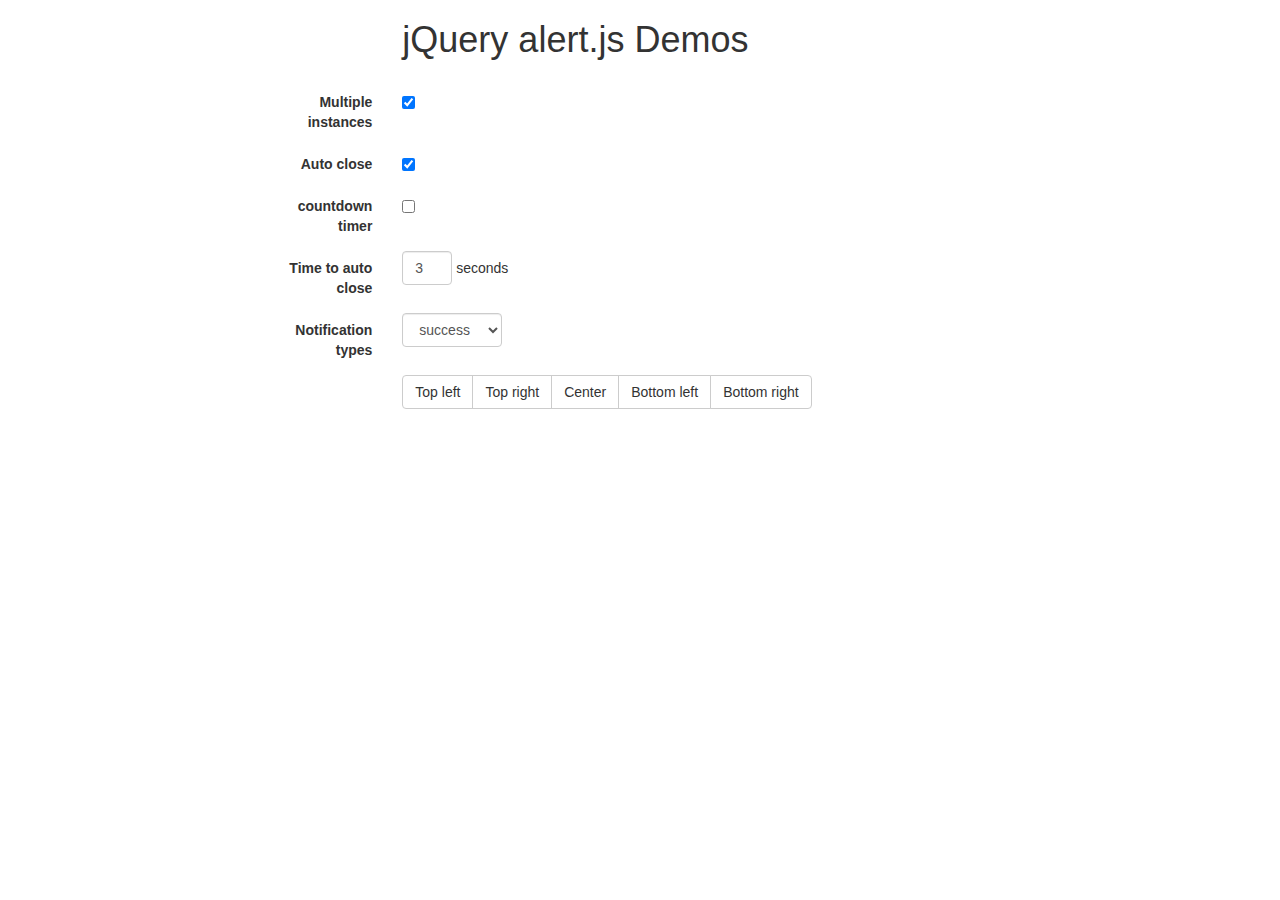
<file: Create-Simple-Alert-Messages-with-jQuery-Bootstrap-alert-js/index.html>
<!DOCTYPE html>
<html>
<head lang="en">
    <meta charset="UTF-8">
    <title>jQuery alert.js Demos</title>

<link rel="stylesheet" href="http://netdna.bootstrapcdn.com/bootstrap/3.2.0/css/bootstrap.min.css">
</head>
<body>
<form class="form-horizontal" role="form" style="width: 728px;margin: auto;">
    <div class="form-group">
        <div class="col-sm-offset-2 col-sm-10">
            <h1>jQuery alert.js Demos</h1>
        </div>
    </div>
    <div class="jquery-script-ads"><script type="text/javascript"><!--
google_ad_client = "ca-pub-2783044520727903";
/* jQuery_demo */
google_ad_slot = "2780937993";
google_ad_width = 728;
google_ad_height = 90;
//-->
</script>
<script type="text/javascript"
src="http://pagead2.googlesyndication.com/pagead/show_ads.js">
</script></div>
    <div class="form-group">
        <label for="isOnly" class="col-sm-2 control-label">Multiple instances</label>

        <div class="col-sm-10">
            <div class="checkbox">
                <input id="isOnly" type="checkbox" checked="checked" style="margin-left: 0"/>
            </div>
        </div>
    </div>
    <div class="form-group">
        <label for="autoClose" class="col-sm-2 control-label">Auto close</label>

        <div class="col-sm-10">
            <div class="checkbox">
                <input id="autoClose" type="checkbox" checked="checked" style="margin-left: 0"/>
            </div>
        </div>
    </div>
    <div class="form-group">
        <label for="withTime" class="col-sm-2 control-label">countdown timer</label>

        <div class="col-sm-10">
            <div class="checkbox">
                <input id="withTime" type="checkbox" style="margin-left: 0"/>
            </div>
        </div>
    </div>
    <div class="form-group">
        <label for="withTime" class="col-sm-2 control-label">Time to auto close</label>

        <div class="col-sm-10">
            <input id="time" class="form-control" value="3" style="width: 50px;display: inline-block;"> seconds
      </div>
    </div>
    <div class="form-group">
        <label for="withTime" class="col-sm-2 control-label">Notification types</label>

        <div class="col-sm-10">
            <select id="type" class="form-control" style="width: 100px">
                <option value="success">success</option>
                <option value="info">info</option>
                <option value="warning">warning</option>
                <option value="danger">danger</option>
            </select>
        </div>
    </div>
    <div class="form-group">
        <div class="col-sm-offset-2 col-sm-10">
            <div class="btn-group">
                <button type="button" class="btn btn-default" data-position="top-left">Top left</button>
                <button type="button" class="btn btn-default" data-position="top-right">Top right</button>
                <button type="button" class="btn btn-default" data-position="top-left">Center</button>
                <button type="button" class="btn btn-default" data-position="bottom-left">Bottom left</button>
                <button type="button" class="btn btn-default" data-position="bottom-right">Bottom right</button>
            </div>
        </div>
    </div>
</form>
<script src="http://code.jquery.com/jquery-1.11.1.min.js"></script>
<script src="alert.js" type="text/javascript"></script>
<script type="text/javascript">
    $(function () {
        $('button').on('click', function () {
            $.alert('jQuery alert.js Plugin!', {
                title: 'jQuery Script',
                closeTime: $('#time').val() * 1000,
                autoClose: $('#autoClose').is(':checked'),
                position: [$(this).data('position')],
                withTime: $('#withTime').is(':checked'),
                type: $('#type').val(),
                isOnly: !$('#isOnly').is(':checked')
            });
        });
    })
</script><script type="text/javascript">

  var _gaq = _gaq || [];
  _gaq.push(['_setAccount', 'UA-36251023-1']);
  _gaq.push(['_setDomainName', 'jqueryscript.net']);
  _gaq.push(['_trackPageview']);

  (function() {
    var ga = document.createElement('script'); ga.type = 'text/javascript'; ga.async = true;
    ga.src = ('https:' == document.location.protocol ? 'https://ssl' : 'http://www') + '.google-analytics.com/ga.js';
    var s = document.getElementsByTagName('script')[0]; s.parentNode.insertBefore(ga, s);
  })();

</script>

</body>
</html>
</file>
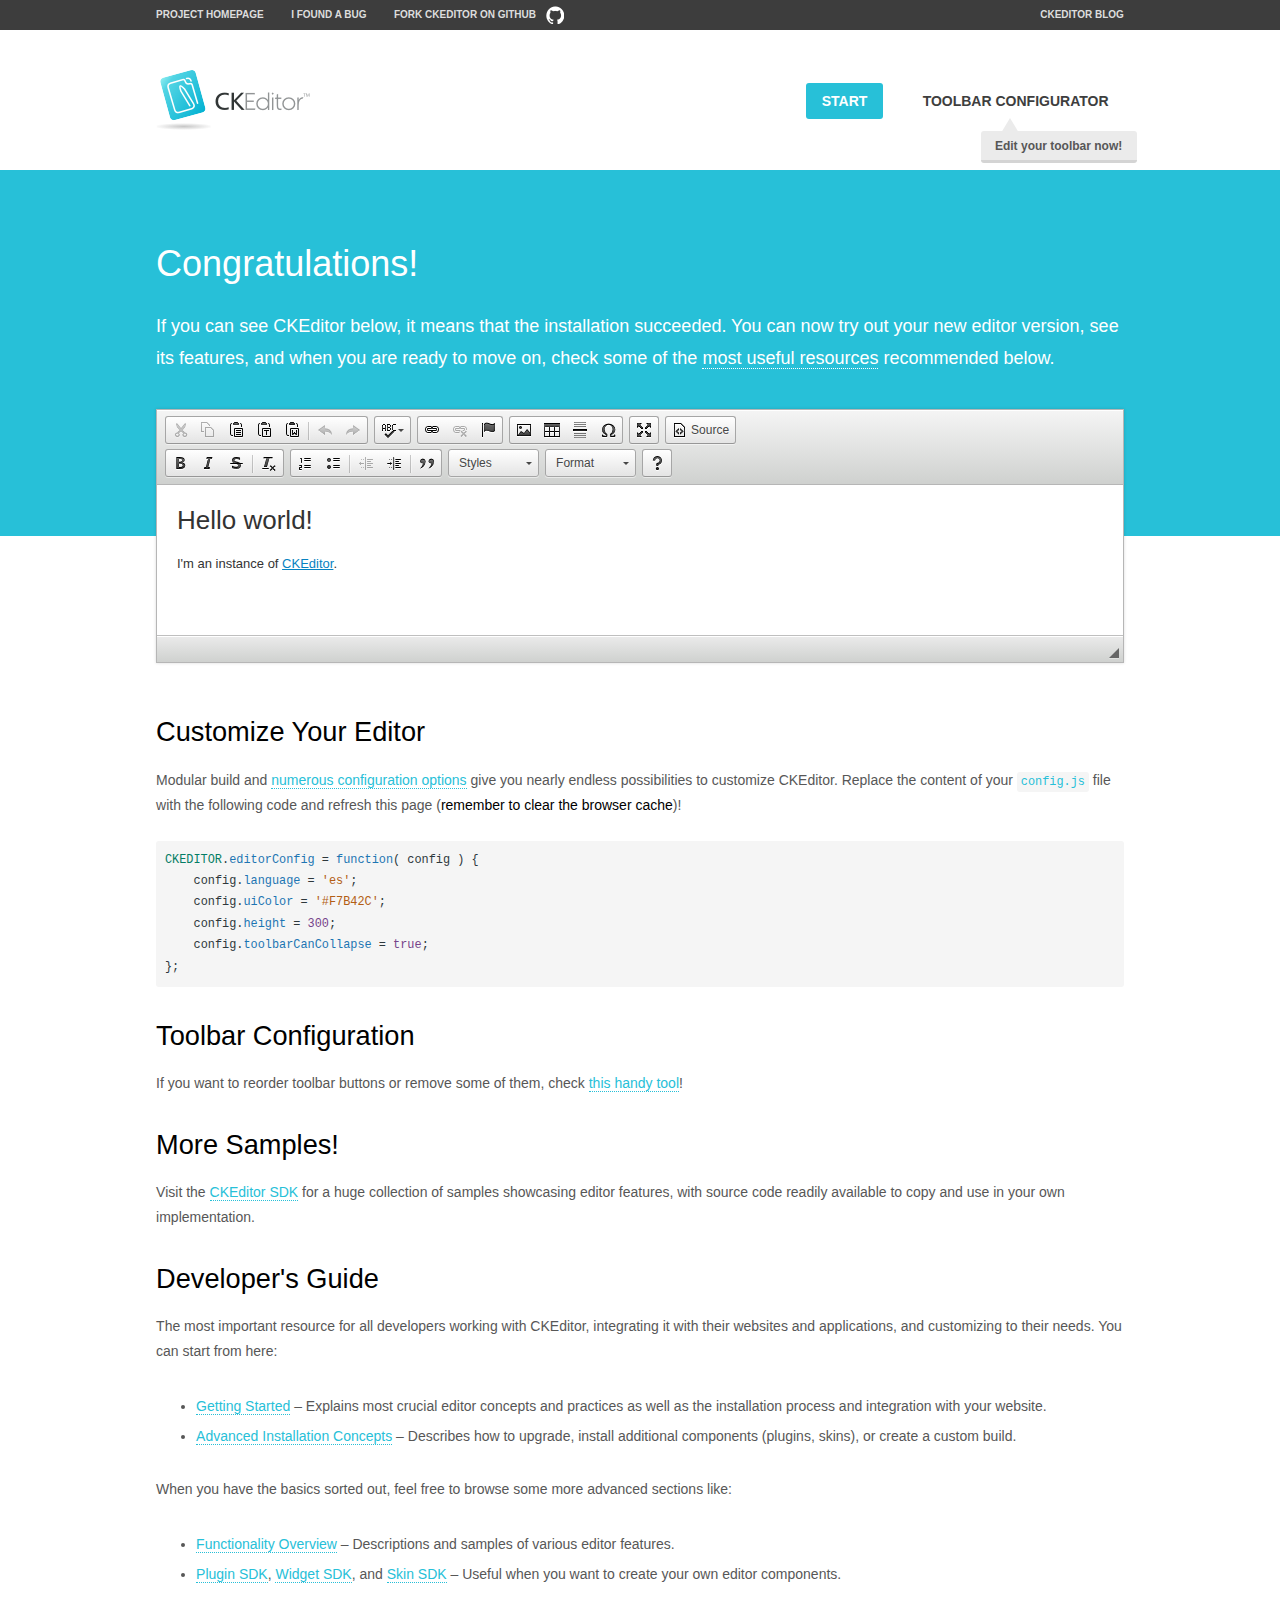
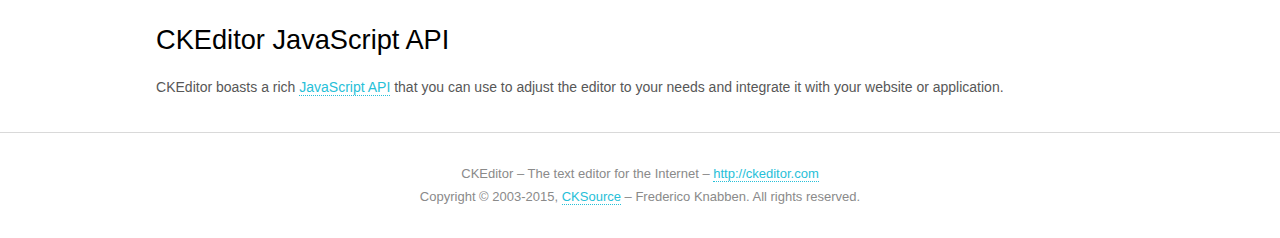
<file: ckeditor/samples/index.html>
<!DOCTYPE html>
<!--
Copyright (c) 2003-2015, CKSource - Frederico Knabben. All rights reserved.
For licensing, see LICENSE.md or http://ckeditor.com/license
-->
<html>
<head>
	<meta charset="utf-8">
	<title>CKEditor Sample</title>
	<script src="../ckeditor.js"></script>
	<script src="js/sample.js"></script>
	<link rel="stylesheet" href="css/samples.css">
	<link rel="stylesheet" href="toolbarconfigurator/lib/codemirror/neo.css">
</head>
<body id="main">

<nav class="navigation-a">
	<div class="grid-container">
		<ul class="navigation-a-left grid-width-70">
			<li><a href="http://ckeditor.com">Project Homepage</a></li>
			<li><a href="http://dev.ckeditor.com/">I found a bug</a></li>
			<li><a href="http://github.com/ckeditor/ckeditor-dev" class="icon-pos-right icon-navigation-a-github">Fork CKEditor on GitHub</a></li>
		</ul>
		<ul class="navigation-a-right grid-width-30">
			<li><a href="http://ckeditor.com/blog-list">CKEditor Blog</a></li>
		</ul>
	</div>
</nav>

<header class="header-a">
	<div class="grid-container">
		<h1 class="header-a-logo grid-width-30">
			<a href="index.html"><img src="img/logo.png" alt="CKEditor Sample"></a>
		</h1>

		<nav class="navigation-b grid-width-70">
			<ul>
				<li><a href="index.html" class="button-a button-a-background">Start</a></li>
				<li><a href="toolbarconfigurator/index.html" class="button-a">Toolbar configurator <span class="balloon-a balloon-a-nw">Edit your toolbar now!</span></a></li>
			</ul>
		</nav>
	</div>
</header>

<main>
	<div class="adjoined-top">
		<div class="grid-container">
			<div class="content grid-width-100">
				<h1>Congratulations!</h1>
				<p>
					If you can see CKEditor below, it means that the installation succeeded.
					You can now try out your new editor version, see its features, and when you are ready to move on, check some of the <a href="#sample-customize">most useful resources</a> recommended below.
				</p>
			</div>
		</div>
	</div>
	<div class="adjoined-bottom">
		<div class="grid-container">
			<div class="grid-width-100">
				<div id="editor">
					<h1>Hello world!</h1>
					<p>I'm an instance of <a href="http://ckeditor.com">CKEditor</a>.</p>
				</div>
			</div>
		</div>
	</div>

	<div class="grid-container">
		<div class="content grid-width-100">
			<section id="sample-customize">
				<h2>Customize Your Editor</h2>
				<p>Modular build and <a href="http://docs.ckeditor.com/#!/guide/dev_configuration">numerous configuration options</a> give you nearly endless possibilities to customize CKEditor. Replace the content of your <code><a href="../config.js">config.js</a></code> file with the following code and refresh this page (<strong>remember to clear the browser cache</strong>)!</p>
		<pre class="cm-s-neo CodeMirror"><code><span style="padding-right: 0.1px;"><span class="cm-variable">CKEDITOR</span>.<span class="cm-property">editorConfig</span> <span class="cm-operator">=</span> <span class="cm-keyword">function</span>( <span class="cm-def">config</span> ) {</span>
<span style="padding-right: 0.1px;"><span class="cm-tab">	</span><span class="cm-variable-2">config</span>.<span class="cm-property">language</span> <span class="cm-operator">=</span> <span class="cm-string">'es'</span>;</span>
<span style="padding-right: 0.1px;"><span class="cm-tab">	</span><span class="cm-variable-2">config</span>.<span class="cm-property">uiColor</span> <span class="cm-operator">=</span> <span class="cm-string">'#F7B42C'</span>;</span>
<span style="padding-right: 0.1px;"><span class="cm-tab">	</span><span class="cm-variable-2">config</span>.<span class="cm-property">height</span> <span class="cm-operator">=</span> <span class="cm-number">300</span>;</span>
<span style="padding-right: 0.1px;"><span class="cm-tab">	</span><span class="cm-variable-2">config</span>.<span class="cm-property">toolbarCanCollapse</span> <span class="cm-operator">=</span> <span class="cm-atom">true</span>;</span>
<span style="padding-right: 0.1px;">};</span></code></pre>
			</section>

			<section>
				<h2>Toolbar Configuration</h2>
				<p>If you want to reorder toolbar buttons or remove some of them, check <a href="toolbarconfigurator/index.html">this handy tool</a>!</p>
			</section>

			<section>
				<h2>More Samples!</h2>
				<p>Visit the <a href="http://sdk.ckeditor.com">CKEditor SDK</a> for a huge collection of samples showcasing editor features, with source code readily available to copy and use in your own implementation.</p>
			</section>

			<section>
				<h2>Developer's Guide</h2>
				<p>The most important resource for all developers working with CKEditor, integrating it with their websites and applications, and customizing to their needs. You can start from here:</p>
				<ul>
					<li><a href="http://docs.ckeditor.com/#!/guide/dev_installation">Getting Started</a> &ndash; Explains most crucial editor concepts and practices as well as the installation process and integration with your website.</li>
					<li><a href="http://docs.ckeditor.com/#!/guide/dev_advanced_installation">Advanced Installation Concepts</a> &ndash; Describes how to upgrade, install additional components (plugins, skins), or create a custom build.</li>
				</ul>
					<p>When you have the basics sorted out, feel free to browse some more advanced sections like:</p>
				<ul>
					<li><a href="http://docs.ckeditor.com/#!/guide/dev_features">Functionality Overview</a> &ndash; Descriptions and samples of various editor features.</li>
					<li><a href="http://docs.ckeditor.com/#!/guide/plugin_sdk_intro">Plugin SDK</a>, <a href="http://docs.ckeditor.com/#!/guide/widget_sdk_intro">Widget SDK</a>, and <a href="http://docs.ckeditor.com/#!/guide/skin_sdk_intro">Skin SDK</a> &ndash; Useful when you want to create your own editor components.</li>
				</ul>
			</section>

			<section>
				<h2>CKEditor JavaScript API</h2>
				<p>CKEditor boasts a rich <a href="http://docs.ckeditor.com/#!/api">JavaScript API</a> that you can use to adjust the editor to your needs and integrate it with your website or application.</p>
			</section>
		</div>
	</div>
</main>

<footer class="footer-a grid-container">
	<div class="grid-container">
		<p class="grid-width-100">
			CKEditor &ndash; The text editor for the Internet &ndash; <a class="samples" href="http://ckeditor.com/">http://ckeditor.com</a>
		</p>
		<p class="grid-width-100" id="copy">
			Copyright &copy; 2003-2015, <a class="samples" href="http://cksource.com/">CKSource</a> &ndash; Frederico Knabben. All rights reserved.
		</p>
	</div>
</footer>
<script>
	initSample();
</script>

</body>
</html>
</file>
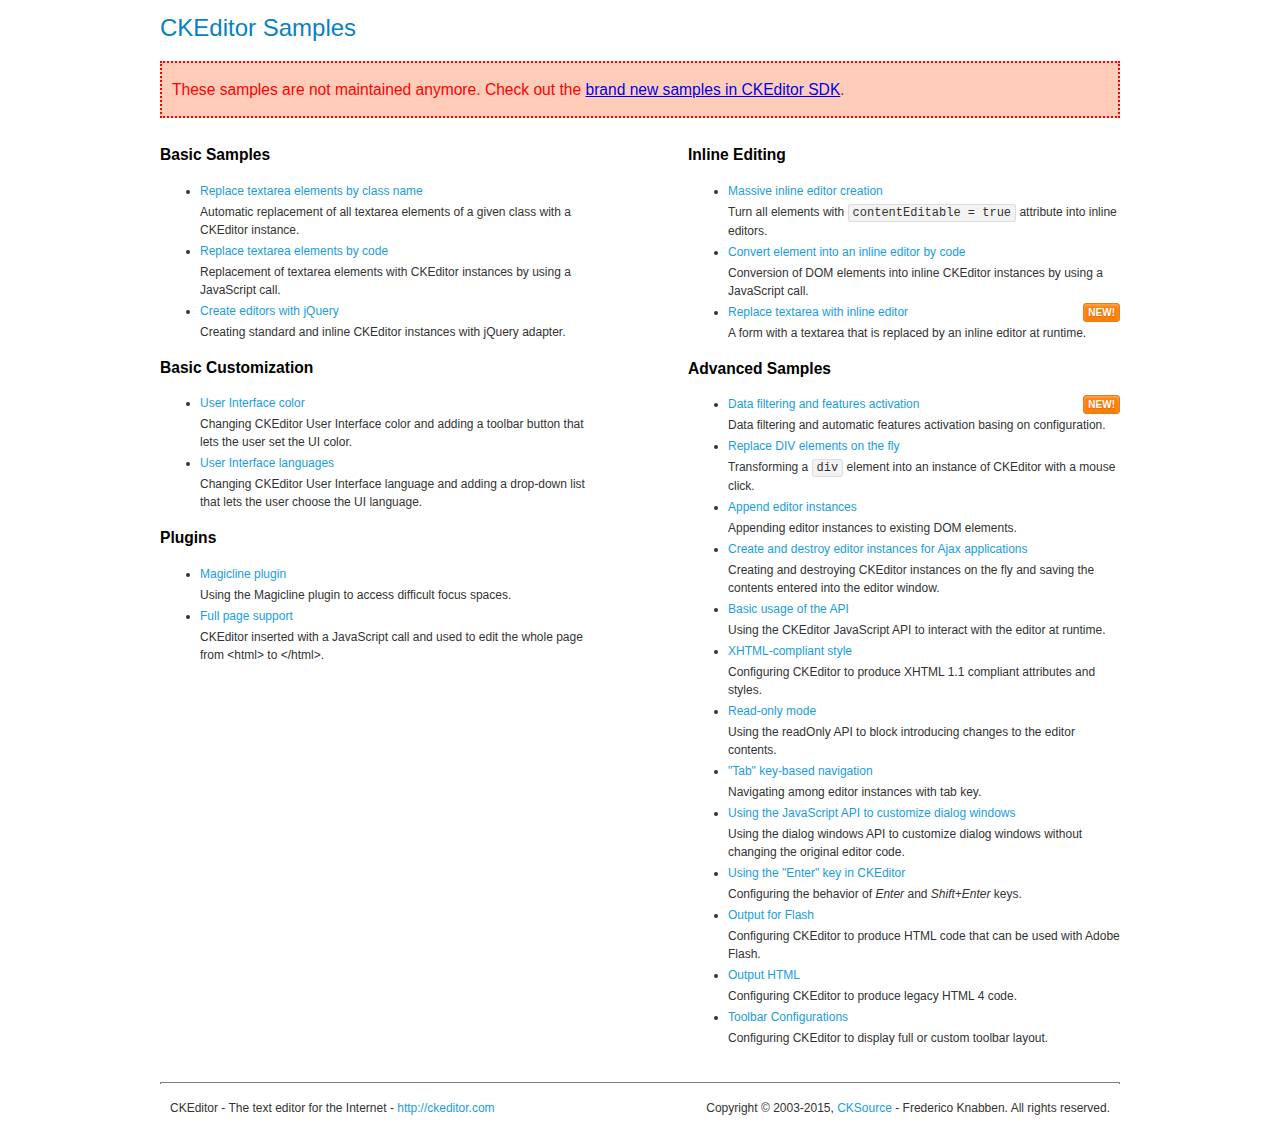
<file: ckeditor/samples/old/index.html>
<!DOCTYPE html>
<!--
Copyright (c) 2003-2015, CKSource - Frederico Knabben. All rights reserved.
For licensing, see LICENSE.md or http://ckeditor.com/license
-->
<html>
<head>
	<meta charset="utf-8">
	<title>CKEditor Samples</title>
	<link rel="stylesheet" href="sample.css">
</head>
<body>
	<h1 class="samples">
		CKEditor Samples
	</h1>
	<div class="warning deprecated">
		These samples are not maintained anymore. Check out the <a href="http://sdk.ckeditor.com/">brand new samples in CKEditor SDK</a>.
	</div>
	<div class="twoColumns">
		<div class="twoColumnsLeft">
			<h2 class="samples">
				Basic Samples
			</h2>
			<dl class="samples">
				<dt><a class="samples" href="replacebyclass.html">Replace textarea elements by class name</a></dt>
				<dd>Automatic replacement of all textarea elements of a given class with a CKEditor instance.</dd>

				<dt><a class="samples" href="replacebycode.html">Replace textarea elements by code</a></dt>
				<dd>Replacement of textarea elements with CKEditor instances by using a JavaScript call.</dd>

				<dt><a class="samples" href="jquery.html">Create editors with jQuery</a></dt>
				<dd>Creating standard and inline CKEditor instances with jQuery adapter.</dd>
			</dl>

			<h2 class="samples">
				Basic Customization
			</h2>
			<dl class="samples">
				<dt><a class="samples" href="uicolor.html">User Interface color</a></dt>
				<dd>Changing CKEditor User Interface color and adding a toolbar button that lets the user set the UI color.</dd>

				<dt><a class="samples" href="uilanguages.html">User Interface languages</a></dt>
				<dd>Changing CKEditor User Interface language and adding a drop-down list that lets the user choose the UI language.</dd>
			</dl>


			<h2 class="samples">Plugins</h2>
<dl class="samples">
<dt><a class="samples" href="magicline/magicline.html">Magicline plugin</a></dt>
<dd>Using the Magicline plugin to access difficult focus spaces.</dd>

<dt><a class="samples" href="wysiwygarea/fullpage.html">Full page support</a></dt>
<dd>CKEditor inserted with a JavaScript call and used to edit the whole page from &lt;html&gt; to &lt;/html&gt;.</dd>
</dl>
		</div>
		<div class="twoColumnsRight">
			<h2 class="samples">
				Inline Editing
			</h2>
			<dl class="samples">
				<dt><a class="samples" href="inlineall.html">Massive inline editor creation</a></dt>
				<dd>Turn all elements with <code>contentEditable = true</code> attribute into inline editors.</dd>

				<dt><a class="samples" href="inlinebycode.html">Convert element into an inline editor by code</a></dt>
				<dd>Conversion of DOM elements into inline CKEditor instances by using a JavaScript call.</dd>

				<dt><a class="samples" href="inlinetextarea.html">Replace textarea with inline editor</a> <span class="new">New!</span></dt>
				<dd>A form with a textarea that is replaced by an inline editor at runtime.</dd>

				
			</dl>

			<h2 class="samples">
				Advanced Samples
			</h2>
			<dl class="samples">
				<dt><a class="samples" href="datafiltering.html">Data filtering and features activation</a> <span class="new">New!</span></dt>
				<dd>Data filtering and automatic features activation basing on configuration.</dd>

				<dt><a class="samples" href="divreplace.html">Replace DIV elements on the fly</a></dt>
				<dd>Transforming a <code>div</code> element into an instance of CKEditor with a mouse click.</dd>

				<dt><a class="samples" href="appendto.html">Append editor instances</a></dt>
				<dd>Appending editor instances to existing DOM elements.</dd>

				<dt><a class="samples" href="ajax.html">Create and destroy editor instances for Ajax applications</a></dt>
				<dd>Creating and destroying CKEditor instances on the fly and saving the contents entered into the editor window.</dd>

				<dt><a class="samples" href="api.html">Basic usage of the API</a></dt>
				<dd>Using the CKEditor JavaScript API to interact with the editor at runtime.</dd>

				<dt><a class="samples" href="xhtmlstyle.html">XHTML-compliant style</a></dt>
				<dd>Configuring CKEditor to produce XHTML 1.1 compliant attributes and styles.</dd>

				<dt><a class="samples" href="readonly.html">Read-only mode</a></dt>
				<dd>Using the readOnly API to block introducing changes to the editor contents.</dd>

				<dt><a class="samples" href="tabindex.html">"Tab" key-based navigation</a></dt>
				<dd>Navigating among editor instances with tab key.</dd>


				
<dt><a class="samples" href="dialog/dialog.html">Using the JavaScript API to customize dialog windows</a></dt>
<dd>Using the dialog windows API to customize dialog windows without changing the original editor code.</dd>

<dt><a class="samples" href="enterkey/enterkey.html">Using the &quot;Enter&quot; key in CKEditor</a></dt>
<dd>Configuring the behavior of <em>Enter</em> and <em>Shift+Enter</em> keys.</dd>

<dt><a class="samples" href="htmlwriter/outputforflash.html">Output for Flash</a></dt>
<dd>Configuring CKEditor to produce HTML code that can be used with Adobe Flash.</dd>

<dt><a class="samples" href="htmlwriter/outputhtml.html">Output HTML</a></dt>
<dd>Configuring CKEditor to produce legacy HTML 4 code.</dd>

<dt><a class="samples" href="toolbar/toolbar.html">Toolbar Configurations</a></dt>
<dd>Configuring CKEditor to display full or custom toolbar layout.</dd>

			</dl>
		</div>
	</div>
	<div id="footer">
		<hr>
		<p>
			CKEditor - The text editor for the Internet - <a class="samples" href="http://ckeditor.com/">http://ckeditor.com</a>
		</p>
		<p id="copy">
			Copyright &copy; 2003-2015, <a class="samples" href="http://cksource.com/">CKSource</a> - Frederico Knabben. All rights reserved.
		</p>
	</div>
</body>
</html>
</file>
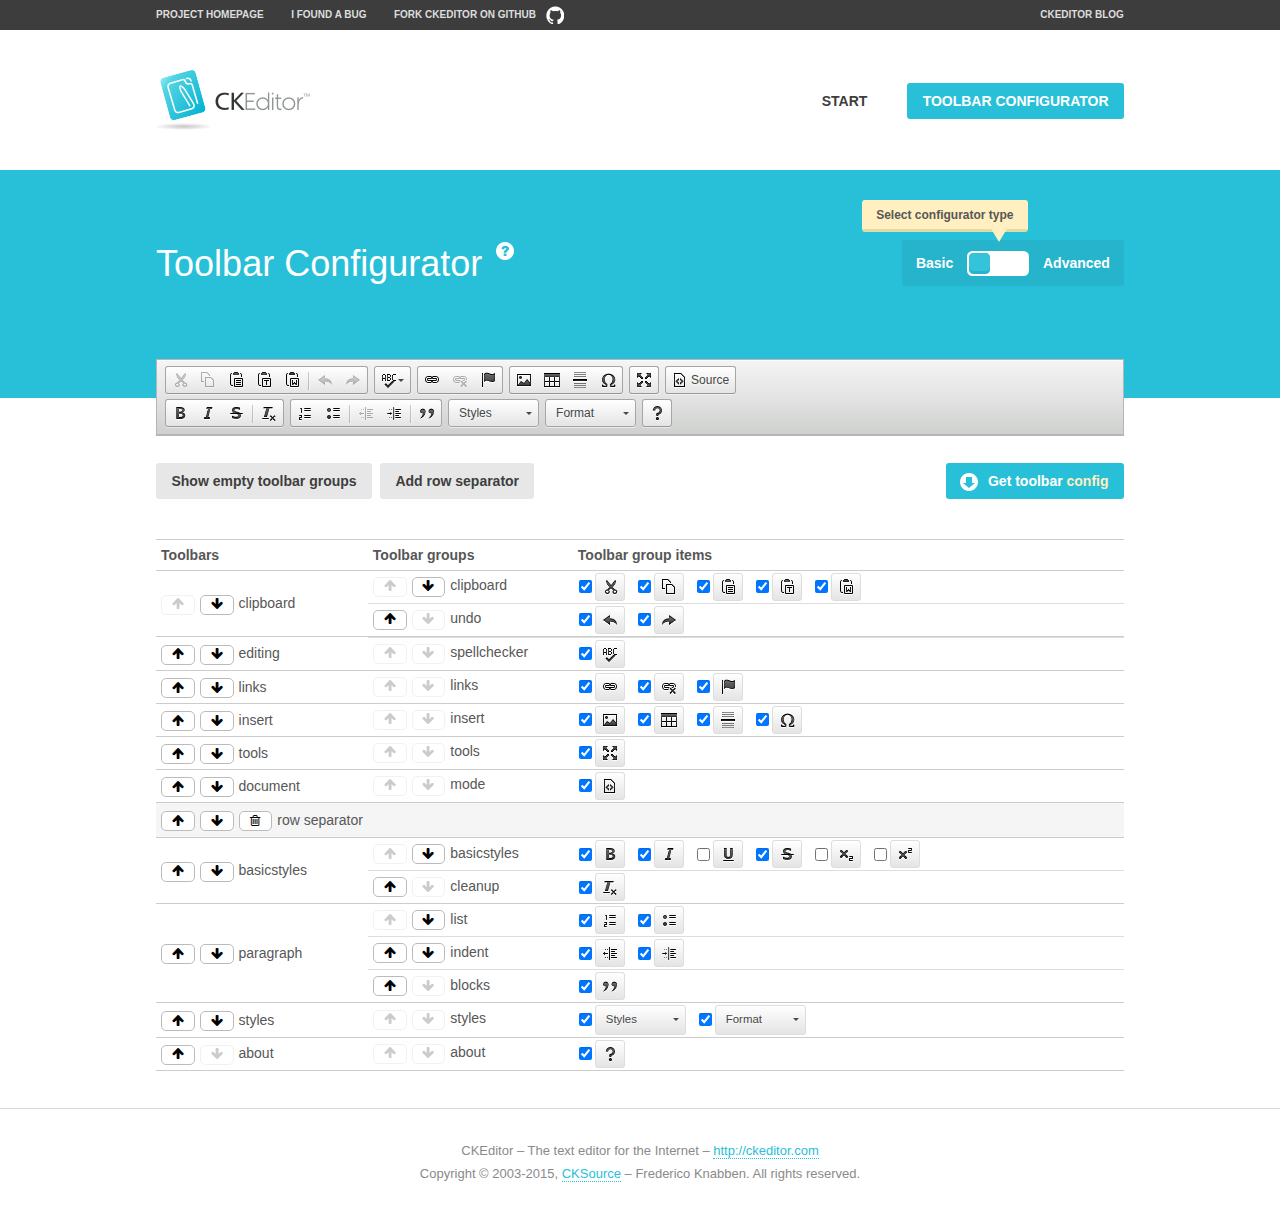
<file: ckeditor/samples/toolbarconfigurator/index.html>
<!DOCTYPE html>
<!--
Copyright (c) 2003-2015, CKSource - Frederico Knabben. All rights reserved.
For licensing, see LICENSE.md or http://ckeditor.com/license
-->
<!--[if IE 8]><html class="ie8"><![endif]-->
<!--[if gt IE 8]><html><![endif]-->
<!--[if !IE]><!--><html><!--<![endif]-->
<head>
	<meta charset="utf-8">
	<title>Toolbar Configurator</title>
	<script src="../../ckeditor.js"></script>
	<script>
		if ( CKEDITOR.env.ie && CKEDITOR.env.version < 9 )
			CKEDITOR.tools.enableHtml5Elements( document );
	</script>
	<link rel="stylesheet" href="lib/codemirror/codemirror.css">
	<link rel="stylesheet" href="lib/codemirror/show-hint.css">
	<link rel="stylesheet" href="lib/codemirror/neo.css">
	<link rel="stylesheet" href="css/fontello.css">
	<link rel="stylesheet" href="../css/samples.css">
</head>
<body id="toolbar">

<nav class="navigation-a">
	<div class="grid-container">
		<ul class="navigation-a-left grid-width-70">
			<li><a href="http://ckeditor.com">Project Homepage</a></li>
			<li><a href="http://dev.ckeditor.com/">I found a bug</a></li>
			<li><a href="http://github.com/ckeditor/ckeditor-dev" class="icon-pos-right icon-navigation-a-github">Fork CKEditor on GitHub</a></li>
		</ul>
		<ul class="navigation-a-right grid-width-30">
			<li><a href="http://ckeditor.com/blog-list">CKEditor Blog</a></li>
		</ul>
	</div>
</nav>

<header class="header-a">
	<div class="grid-container">
		<h1 class="header-a-logo grid-width-30">
			<a href="../index.html"><img src="../img/logo.png" alt="CKEditor Logo"></a>
		</h1>
		<nav class="navigation-b grid-width-70">
			<ul>
				<li><a href="../index.html"  class="button-a">Start</a></li>
				<li><a href="index.html"  class="button-a button-a-background">Toolbar configurator</a></li>
			</ul>
		</nav>
	</div>
</header>

<main>
	<div class="adjoined-top">
		<div class="grid-container">
			<div class="content grid-width-100">
				<div class="grid-container-nested">
					<h1 class="grid-width-60">
						Toolbar Configurator
						<a href="#help-content" type="button" title="Configurator help" id="help" class="button-a button-a-background button-a-no-text icon-pos-left icon-question-mark">Help</a>
					</h1>

					<div class="grid-width-40 grid-switch-magic">
						<div class="switch">
							<span class="balloon-a balloon-a-se">Select configurator type</span>
							<input type="radio" name="radio" data-num="1" id="radio-basic" />
							<input type="radio" name="radio" data-num="2" id="radio-advanced" />
							<label data-for="1" for="radio-basic">Basic</label>
							<span class="switch-inner">
								<span class="handler"></span>
							</span>
							<label data-for="2" for="radio-advanced">Advanced</label>
						</div>
					</div>
				</div>
			</div>
		</div>
	</div>
	<div class="adjoined-bottom">
		<div class="grid-container">
			<div class="grid-width-100">
				<div class="editors-container">
					<div id="editor-basic"></div>
					<div id="editor-advanced"></div>
				</div>
			</div>
		</div>
	</div>

	<div class="grid-container configurator">
		<div class="content grid-width-100">
			<div class="configurator">
				<div>
					<div id="toolbarModifierWrapper"></div>
				</div>
			</div>
		</div>
	</div>

	<div id="help-content">
		<div class="grid-container">
			<div class="grid-width-100">
				<h2>What Am I Doing Here?</h2>

				<div class="grid-container grid-container-nested">
					<div class="basic">
						<div class="grid-width-50">
							<p>Arrange <a href="http://docs.ckeditor.com/#!/api/CKEDITOR.config-cfg-toolbarGroups">toolbar groups</a>, toggle <a href="http://docs.ckeditor.com/#!/api/CKEDITOR.config-cfg-removeButtons">button visibility</a> according to your needs and get your toolbar configuration.</p>
							<p>You can replace the content of the <a href="../../config.js"><code>config.js</code></a> file with the generated configuration. If you already set some configuration options you will need to merge both configurations.</p>
						</div>
						<div class="grid-width-50">
							<p>Read more about different ways of <a href="http://docs.ckeditor.com/#!/guide/dev_configuration">setting configuration</a> and do not forget about <strong>clearing browser cache</strong>.</p>
							<p>Arranging toolbar groups is the recommended way of configuring the toolbar, but if you need more freedom you can use the <a href="#advanced">advanced configurator</a>.</p>
						</div>
					</div>
					<div class="advanced" style="display: none;">
						<div class="grid-width-50">
							<p>With this code editor you can edit your <a href="http://docs.ckeditor.com/#!/api/CKEDITOR.config-cfg-toolbar">toolbar configuration</a> live.</p>
							<p>You can replace the content of the <a href="../../config.js"><code>config.js</code></a> file with the generated configuration. If you already set some configuration options you will need to merge both configurations.</p>
						</div>
						<div class="grid-width-50">
							<p>Read more about different ways of <a href="http://docs.ckeditor.com/#!/guide/dev_configuration">setting configuration</a> and do not forget about <strong>clearing browser cache</strong>.</p>
						</div>
					</div>
				</div>

				<p class="grid-container grid-container-nested">
					<button type="button" class="help-content-close grid-width-100 button-a button-a-background">Got it. Let's play!</button>
				</p>
			</div>
		</div>
	</div>
</main>

<footer class="footer-a grid-container">
	<p class="grid-width-100">
		CKEditor &ndash; The text editor for the Internet &ndash; <a class="samples" href="http://ckeditor.com/">http://ckeditor.com</a>
	</p>
	<p class="grid-width-100" id="copy">
		Copyright &copy; 2003-2015, <a class="samples" href="http://cksource.com/">CKSource</a> &ndash; Frederico Knabben. All rights reserved.
	</p>
</footer>

<script src="lib/codemirror/codemirror.js"></script>
<script src="lib/codemirror/javascript.js"></script>
<script src="lib/codemirror/show-hint.js"></script>

<script src="js/fulltoolbareditor.js"></script>
<script src="js/abstracttoolbarmodifier.js"></script>
<script src="js/toolbarmodifier.js"></script>
<script src="js/toolbartextmodifier.js"></script>
<script src="../js/sf.js"></script>

<script>
	( function() {
		'use strict';

		var mode = ( window.location.hash.substr( 1 ) === 'advanced' ) ? 'advanced' : 'basic',
			configuratorSection = CKEDITOR.document.findOne( 'main > .grid-container.configurator' ),
			basicInstruction = CKEDITOR.document.findOne( '#help-content .basic' ),
			advancedInstruction = CKEDITOR.document.findOne( '#help-content .advanced' ),

			// Configurator mode switcher.
			modeSwitchBasic = CKEDITOR.document.getById( 'radio-basic' ),
			modeSwitchAdvanced = CKEDITOR.document.getById( 'radio-advanced' );

		// Initial setup
		function updateSwitcher() {
			if ( mode === 'advanced' ) {
				modeSwitchAdvanced.$.checked = true;
			} else {
				modeSwitchBasic.$.checked = true;
			}
		}

		updateSwitcher();

		CKEDITOR.document.getWindow().on( 'hashchange', function( e ) {
			var hash = window.location.hash.substr( 1 );
			if ( !( hash === 'advanced' || hash === 'basic' ) ) {
				return;
			}
			mode = hash;
			onToolbarsDone( mode );
		} );

		CKEDITOR.document.getWindow().on( 'resize', function() {
			updateToolbar( ( mode === 'basic' ? toolbarModifier : toolbarTextModifier )[ 'editorInstance' ] );
		} );

		function onRefresh( modifier ) {
			modifier = modifier || this;

			if ( mode === 'basic' && modifier instanceof ToolbarConfigurator.ToolbarTextModifier ) {
				return;
			}

			// CodeMirror container becomes visible, so we need to refresh and to avoid rendering problems.
			if ( mode === 'advanced' && modifier instanceof ToolbarConfigurator.ToolbarTextModifier ) {
				modifier.codeContainer.refresh();
			}

			updateToolbar( modifier.editorInstance );
		}

		function updateToolbar( editor ) {
			var editorContainer = editor.container;

			// Not always editor is loaded.
			if ( !editorContainer ) {
				return;
			}

			var displayStyle = editorContainer.getStyle( 'display' );

			editorContainer.setStyle( 'display', 'block' );

			var newHeight = editorContainer.getSize( 'height' );

			var newMarginTop = parseInt( editorContainer.getComputedStyle( 'margin-top' ), 10 );
			newMarginTop = ( isNaN( newMarginTop ) ? 0 : Number( newMarginTop ) );

			var newMarginBottom = parseInt( editorContainer.getComputedStyle( 'margin-bottom' ), 10 );
			newMarginBottom = ( isNaN( newMarginBottom ) ? 0 : Number( newMarginBottom ) );

			var result = newHeight + newMarginTop + newMarginBottom;

			editorContainer.setStyle( 'display', displayStyle );

			editor.container.getAscendant( 'div' ).setStyle( 'height', result + 'px' );
		}

		var toolbarModifier = new ToolbarConfigurator.ToolbarModifier( 'editor-basic' );

		var done = 0;
		toolbarModifier.init( onToolbarInit );
		toolbarModifier.onRefresh = onRefresh;

		CKEDITOR.document.getById( 'toolbarModifierWrapper' ).append( toolbarModifier.mainContainer );

		var toolbarTextModifier = new ToolbarConfigurator.ToolbarTextModifier( 'editor-advanced' );
		toolbarTextModifier.init( onToolbarInit );
		toolbarTextModifier.onRefresh = onRefresh;

		function onToolbarInit() {
			if ( ++done === 2 ) {
				onToolbarsDone();

				positionSticky.watch( CKEDITOR.document.findOne( '.toolbar' ), function() {
					return mode === 'advanced';
				} );
			}
		}

		function onToolbarsDone() {
			if ( mode === 'basic' ) {
				toggleModeBasic( false );
			} else {
				toggleModeAdvanced( false );
			}

			updateSwitcher();

			setTimeout( function() {
				CKEDITOR.document.findOne( '.editors-container' ).addClass( 'active' );
				CKEDITOR.document.findOne( '#toolbarModifierWrapper' ).addClass( 'active' );
			}, 200 );
		}

		CKEDITOR.document.getById( 'toolbarModifierWrapper' ).append( toolbarTextModifier.mainContainer );

		function toogleModeSwitch( onElement, offElement, onModifier, offModifier ) {
			onElement.addClass( 'fancy-button-active' );
			offElement.removeClass( 'fancy-button-active' );

			onModifier.showUI();
			offModifier.hideUI();
		}

		function toggleModeBasic( callOnRefresh ) {
			callOnRefresh = ( callOnRefresh !== false );
			mode = 'basic';
			window.location.hash = '#basic';
			toogleModeSwitch( modeSwitchBasic, modeSwitchAdvanced, toolbarModifier, toolbarTextModifier );

			configuratorSection.removeClass( 'freed-width' );
			basicInstruction.show();
			advancedInstruction.hide();

			callOnRefresh && onRefresh( toolbarModifier );
		}

		function toggleModeAdvanced( callOnRefresh ) {
			callOnRefresh = ( callOnRefresh !== false );
			mode = 'advanced';
			window.location.hash = '#advanced';
			toogleModeSwitch( modeSwitchAdvanced, modeSwitchBasic, toolbarTextModifier, toolbarModifier );

			configuratorSection.addClass( 'freed-width' );
			advancedInstruction.show();
			basicInstruction.hide();

			callOnRefresh && onRefresh( toolbarTextModifier );
		}

		modeSwitchBasic.on( 'click', toggleModeBasic );
		modeSwitchAdvanced.on( 'click', toggleModeAdvanced );

		//
		// Position:sticky for the toolbar.
		//

		// Will make elements behave like they were styled with position:sticky.
		var positionSticky = {
			// Store object: {
			// 		element: CKEDITOR.dom.element, // Element which will float.
			// 		placeholder: CKEDITOR.dom.element, // Placeholder which is place to prevent page bounce.
			// 		isFixed: boolean // Whether element float now.
			// }
			watched: [],

			active: [],

			staticContainer: null,

			init: function() {
				var element = CKEDITOR.dom.element.createFromHtml(
					'<div class="staticContainer">' +
						'<div class="grid-container" >' +
							'<div class="grid-width-100">' +
								'<div class="inner"></div>' +
							'</div>' +
						'</div>' +
					'</div>' );

				this.staticContainer = element.findOne( '.inner' );

				CKEDITOR.document.getBody().append( element );
			},

			watch: function( element, preventFunc ) {
				this.watched.push( {
					element: element,
					placeholder: new CKEDITOR.dom.element( 'div' ),
					isFixed: false,
					preventFunc: preventFunc
				} );
			},

			checkAll: function() {
				for ( var i = 0; i < this.watched.length; i++ ) {
					this.check( this.watched[ i ] );
				}
			},

			check: function( element ) {
				var isFixed = element.isFixed;
				var shouldBeFixed = this.shouldBeFixed( element );

				// Nothing to be done.
				if ( isFixed === shouldBeFixed ) {
					return;
				}

				var placeholder = element.placeholder;

				if ( isFixed ) {
					// Unfixing.

					element.element.insertBefore( placeholder );
					placeholder.remove();

					element.element.removeStyle( 'margin' );

					this.active.splice( CKEDITOR.tools.indexOf( this.active, element ), 1 );

				} else {
					// Fixing.
					placeholder.setStyle( 'width', element.element.getSize( 'width' ) + 'px' );
					placeholder.setStyle( 'height', element.element.getSize( 'height' ) + 'px' );
					placeholder.setStyle( 'margin-bottom', element.element.getComputedStyle( 'margin-bottom' ) );
					placeholder.setStyle( 'display', element.element.getComputedStyle( 'display' ) );
					placeholder.insertAfter( element.element );

					this.staticContainer.append( element.element );

					this.active.push( element );
				}

				element.isFixed = !element.isFixed;
			},

			shouldBeFixed: function( element ) {
				if ( element.preventFunc && element.preventFunc() ) {
					return false;
				}

				// If element is already fixed we are checking it's placeholder.
				var related = ( element.isFixed ? element.placeholder : element.element ),
					clientRect = related.$.getBoundingClientRect(),
					staticHeight = this.staticContainer.getSize('height' ),
					elemHeight = element.element.getSize( 'height' );

				if ( element.isFixed ) {
					return ( clientRect.top + elemHeight < staticHeight );
				} else {
					return ( clientRect.top < staticHeight );
				}
			}
		};

		positionSticky.init();

		CKEDITOR.document.getWindow().on( 'scroll',
			new CKEDITOR.tools.eventsBuffer( 100, positionSticky.checkAll, positionSticky ).input
		);

		// Make the toolbar sticky.
		positionSticky.watch( CKEDITOR.document.findOne( '.editors-container' ) );

		// Help button and help-content.
		( function() {
			var helpButton = CKEDITOR.document.getById( 'help' ),
				helpContent = CKEDITOR.document.getById( 'help-content' );

			// Don't show help button on IE8 because it's unsupported by Pico Modal.
			if ( CKEDITOR.env.ie && CKEDITOR.env.version == 8 ) {
				helpButton.hide();
			} else {
				// Display help modal when the button is clicked.
				helpButton.on( 'click', function( evt ) {
					SF.modal( {
						// Clone modal content from DOM.
						content: helpContent.getHtml(),

						afterCreate: function( modal ) {
							// Enable modal content button to close the modal.
							new CKEDITOR.dom.element( modal.modalElem() ).findOne( '.help-content-close' ).once( 'click', modal.close );
						}
					} ).show();
				} );
			}
		} )();
	} )();
</script>
</body>
</html>
</file>
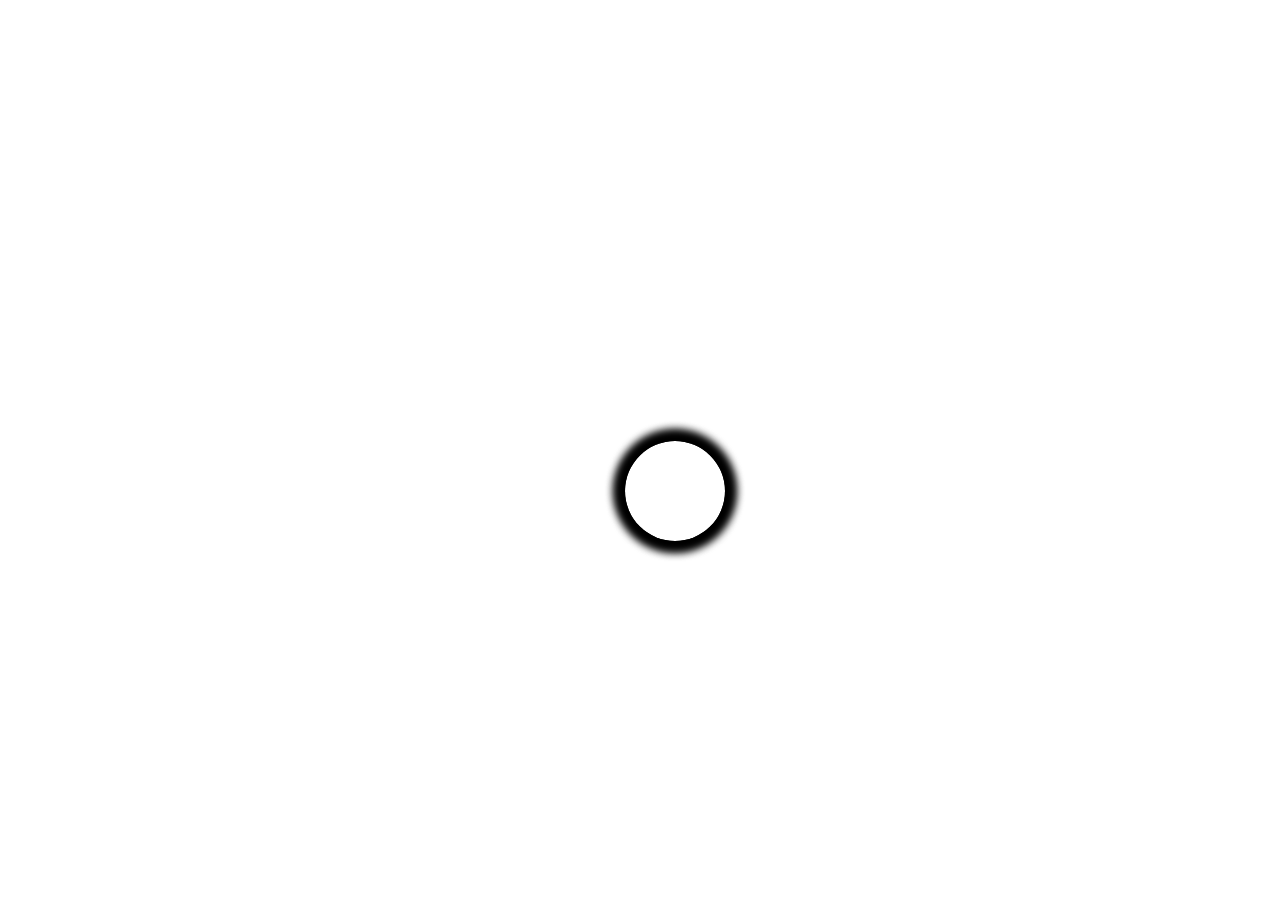
<file: movablediv.html>
<!DOCTYPE html>
<html>
    <head>
        <title>box-shadow-experiment</title>
        <style type="text/css">
            #box-shadow-div{
                position: fixed;
                width: 100px;
                height: 100px;
                border-radius: 100%;
                /*background-color:black;*/
                box-shadow: 0 0 10px 10px black;
                top: 49%;
                left: 48.85%;
            }
        </style>
        <script type="text/javascript">
            window.onload = function(){
                var bsDiv = document.getElementById("box-shadow-div");
                var x, y;
    // On mousemove use event.clientX and event.clientY to set the location of the div to the location of the cursor:
                window.addEventListener('mousemove', function(event){
                    x = event.clientX;
                    y = event.clientY;                    
                    if ( typeof x !== 'undefined' ){
                        bsDiv.style.left = x + "px";
                        bsDiv.style.top = y + "px";
                    }
                }, false);
            }
        </script>
    </head>
    <body>
        <div id="box-shadow-div">
			<script async src="//pagead2.googlesyndication.com/pagead/js/adsbygoogle.js"></script>
			<ins class="adsbygoogle adslot_1"
					id="box-shadow-div"
                   style="display:block"
                   data-ad-client="ca-pub-4192276482554399"
                   data-ad-slot="4412000668"
                   data-ad-format="auto"></ins>
              <script>
              (adsbygoogle = window.adsbygoogle || []).push({});
              </script>
		</div>
    </body>
</html>
</file>
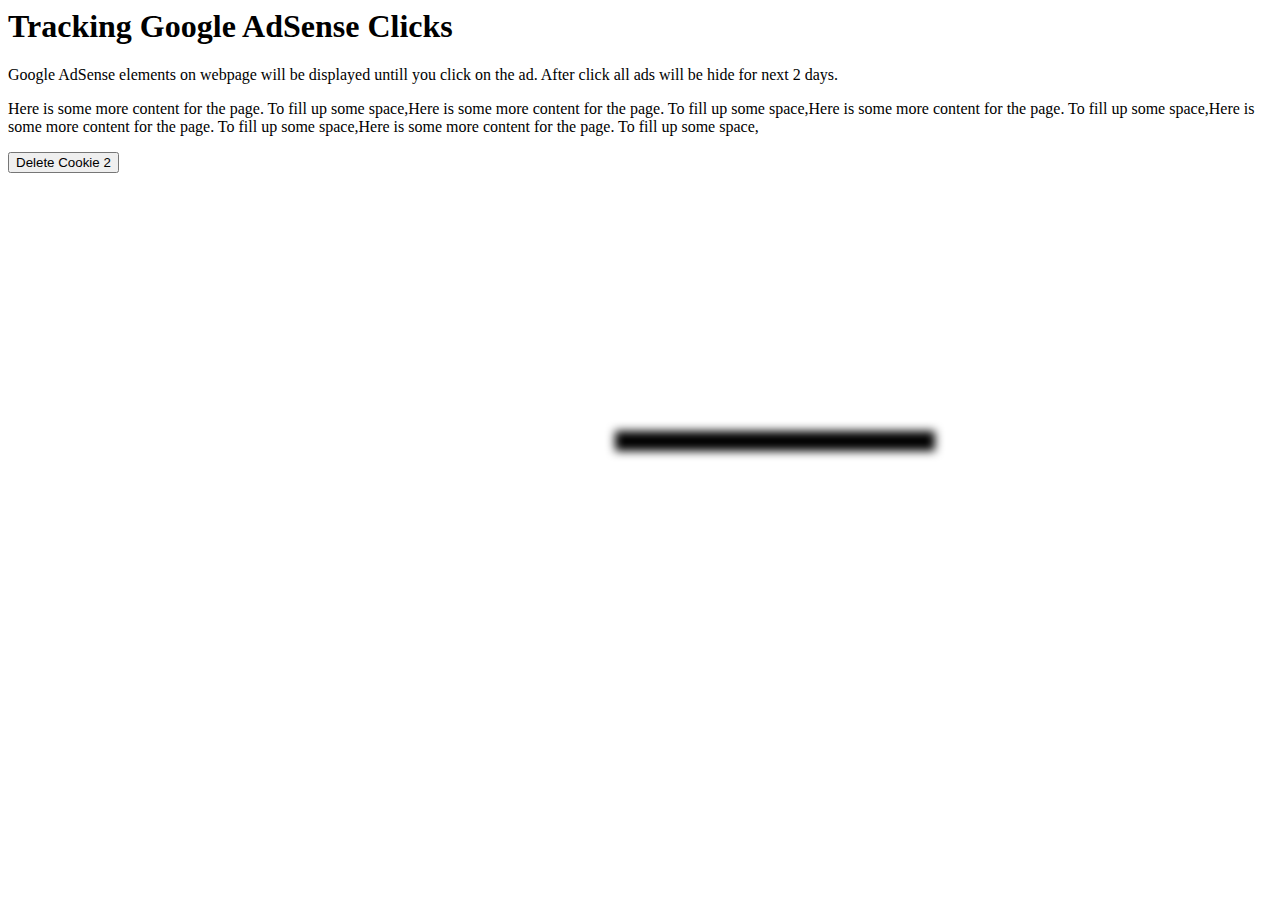
<file: newadhidetest.html>
<script src="https://code.jquery.com/jquery-1.12.0.min.js"></script>
<script>
<!-- setting cookie -->
function setCookie(cname, cvalue, exdays) {
			var d = new Date();
			d.setTime(d.getTime() + (exdays*24*60*60*1000));
			var expires = "expires="+d.toUTCString();
			document.cookie = cname + "=" + cvalue + "; " + expires;
			console.log("cookie set!");
		}
		<!-- end setting cookie -->
<!-- get cookie -->
		function getCookie(cname) {
			var name = cname + "=";
			var ca = document.cookie.split(';');
			for(var i=0; i<ca.length; i++) {
				var c = ca[i];
				while (c.charAt(0)==' ') c = c.substring(1);
				if (c.indexOf(name) == 0) return c.substring(name.length,c.length);
			}
			return "";
		}
<!-- end get cookie -->		
<!-- check cookie -->

function checkCookie() {
			console.log("start!");
			var username=getCookie("username");
			if (username!="") {
				//alert("Welcome again " + username);
				console.log("cookie is set already, hide ads!");
				showads = false;
			}else{
			console.log("else");
				/*username = "abc";
				if (username != "" && username != null) {
					setCookie("username", username, 2);
					
				}*/
			}
		}

<!-- end check cokie-->		
<!-- start code -->
					jQuery(function( $ ){
					var isOverGoogleAd = false;
					$( ".adsbygoogle" )
						.mouseover(
							function(){
								isOverGoogleAd = true;
							}
						)
						.mouseout(
							function(){
								isOverGoogleAd = false;
							}
						)
					;
					$( window ).blur(
						function(){
							if (isOverGoogleAd){
								console.log("you clicked on ad!");
								 /*$(".adslot_1").hide();*/
								 $(".adslot_1").delay(2200).fadeOut(300);
								 setCookie("username","adseenin2days",2);
							}
						}
					)
					
					.focus()
					;

				});
				
				<!-- end code -->
				
				
				$( document ).ready(function() {
		//document.cookie = "username=; expires=Thu, 01 Jan 1970 00:00:00 UTC";
    checkCookie();
	if(showads){
			console.log("Show ad!!!");
		}else{			
			
			console.log("Hide ad!!!");
			$(".adslot_1").hide();
		}
});
</script>

<script type="text/javascript">
            window.onload = function(){
                var bsDiv = document.getElementById("box-shadow-div");
                var x, y;
    // On mousemove use event.clientX and event.clientY to set the location of the div to the location of the cursor:
                window.addEventListener('mousemove', function(event){
                    x = event.clientX;
                    y = event.clientY;                    
                    if ( typeof x !== 'undefined' ){
                        bsDiv.style.left = x + "px";
                        bsDiv.style.top = y + "px";
                    }
                }, false);
            }
        </script>
		
		<style type="text/css">
            #box-shadow-div{
                position: fixed;
                width: 300px;
                /*height: 100px;*/
                /*border-radius: 100%;*/
                /*background-color:black;*/
                box-shadow: 0 0 10px 10px black;
                top: 49%;
                left: 48.85%;
            }
        </style>
		
<body>

	<h1>
		Tracking Google AdSense Clicks 
	</h1>

	<p>
		Google AdSense elements on webpage will be displayed untill you click on the ad. After click all ads will be hide for next 2 days.
	</p>

	<!--- Google adsense. --->
	
	<script async src="//pagead2.googlesyndication.com/pagead/js/adsbygoogle.js"></script>
              <!-- usermy_blog_right 1 -->
              <ins class="adsbygoogle adslot_1"
					id="box-shadow-div"
                   style="display:block"
                   data-ad-client="ca-pub-4192276482554399"
                   data-ad-slot="4412000668"
                   data-ad-format="auto"></ins>
              <script>
              (adsbygoogle = window.adsbygoogle || []).push({});
              </script>
 
			  
	 

	<p>
		Here is some more content for the page. To fill up some
		space,Here is some more content for the page. To fill up some
		space,Here is some more content for the page. To fill up some
		space,Here is some more content for the page. To fill up some
		space,Here is some more content for the page. To fill up some
		space,
	</p>
<button type="button" onclick="document.cookie=&quot;username=;expires=Wed 01 Jan 1970&quot;">Delete Cookie 2</button>
</body>
</html>
</file>
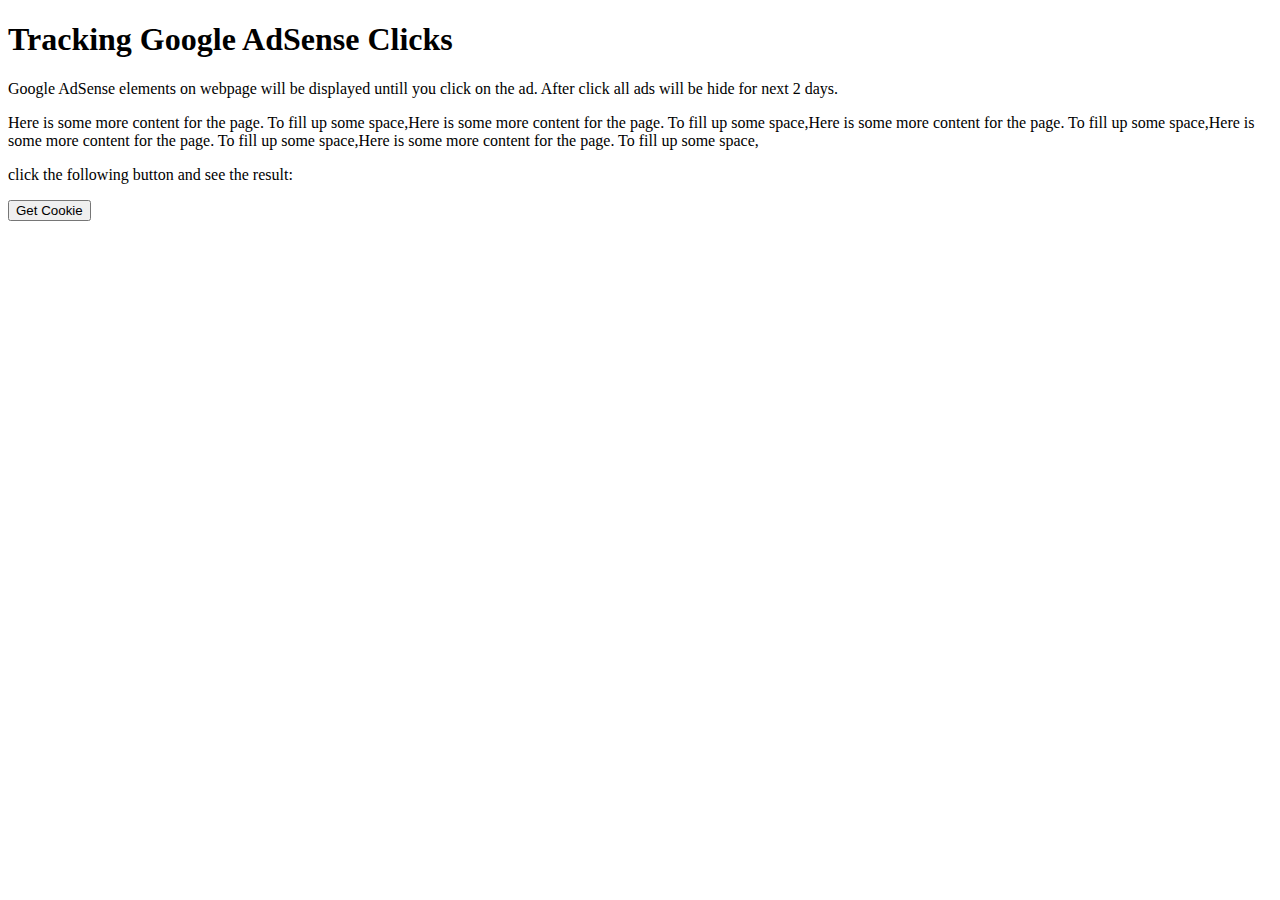
<file: script.html>
<!DOCTYPE HTML>
<html>
<head>
	<title>Tracking Google AdSense Clicks</title>
	<script src="https://code.jquery.com/jquery-1.12.0.min.js"></script>
	<script>
	
	var showads = true;
		function setCookie(cname, cvalue, exdays) {
			var d = new Date();
			d.setTime(d.getTime() + (exdays*24*60*60*1000));
			var expires = "expires="+d.toUTCString();
			document.cookie = cname + "=" + cvalue + "; " + expires;
		}

		function getCookie(cname) {
			var name = cname + "=";
			var ca = document.cookie.split(';');
			for(var i=0; i<ca.length; i++) {
				var c = ca[i];
				while (c.charAt(0)==' ') c = c.substring(1);
				if (c.indexOf(name) == 0) return c.substring(name.length,c.length);
			}
			return "";
		}

		function checkCookie() {
			console.log("start!");
			var username=getCookie("username");
			if (username!="") {
				//alert("Welcome again " + username);
				console.log("cookie is set already, hide ads!");
				showads = false;
			}else{
			console.log("else");
				username = "abc";
				if (username != "" && username != null) {
					setCookie("username", username, 2);
					<!-- start code -->
					jQuery(function( $ ){
					var isOverGoogleAd = false;
					$( "iframe" )
						.mouseover(
							function(){
								isOverGoogleAd = true;
							}
						)
						.mouseout(
							function(){
								isOverGoogleAd = false;
							}
						)
					;
					$( window ).blur(
						function(){
							if (isOverGoogleAd){

								console.log("got it");
								setCookie("username", user, 2);
								 $(".adslot_1").hide();

							}
						}
					)
					
					.focus()
					;

				});
				
				<!-- end code -->
				}
			}
		}


		
				
				
				
		$( document ).ready(function() {
		document.cookie = "username=; expires=Thu, 01 Jan 1970 00:00:00 UTC";
    checkCookie();
	if(showads){
			console.log("Show ad!!!");
		}else{			
			
			console.log("Hide ad!!!");
			$(".adslot_1").hide();
		}
});



</script>
</head>
<body>

	<h1>
		Tracking Google AdSense Clicks 
	</h1>

	<p>
		Google AdSense elements on webpage will be displayed untill you click on the ad. After click all ads will be hide for next 2 days.
	</p>

	<!--- Google adsense. --->
	
	<script async src="//pagead2.googlesyndication.com/pagead/js/adsbygoogle.js"></script>
              <!-- usermy_blog_right 1 -->
              <ins class="adsbygoogle adslot_1"
                   style="display:block"
                   data-ad-client="ca-pub-4192276482554399"
                   data-ad-slot="4412000668"
                   data-ad-format="auto"></ins>
              <script>
              (adsbygoogle = window.adsbygoogle || []).push({});
              </script>
 
			  
	

	<p>
		Here is some more content for the page. To fill up some
		space,Here is some more content for the page. To fill up some
		space,Here is some more content for the page. To fill up some
		space,Here is some more content for the page. To fill up some
		space,Here is some more content for the page. To fill up some
		space,
	</p>

</body>
</html>

<html>
   <head>
   
      <script type="text/javascript">
         <!--
            function ReadCookie()
            {
               var allcookies = document.cookie;
               document.write ("All Cookies : " + allcookies );
               
               // Get all the cookies pairs in an array
               cookiearray = allcookies.split(';');
               
               // Now take key value pair out of this array
               for(var i=0; i<cookiearray.length; i++){
                  name = cookiearray[i].split('=')[0];
                  value = cookiearray[i].split('=')[1];
                  document.write ("Key is : " + name + " and Value is : " + value);
               }
            }
         //-->
      </script>
      
   </head>
   <body>
      
      <form name="myform" action="">
         <p> click the following button and see the result:</p>
         <input type="button" value="Get Cookie" onclick="ReadCookie()"/>
      </form>
      
   </body>
</file>
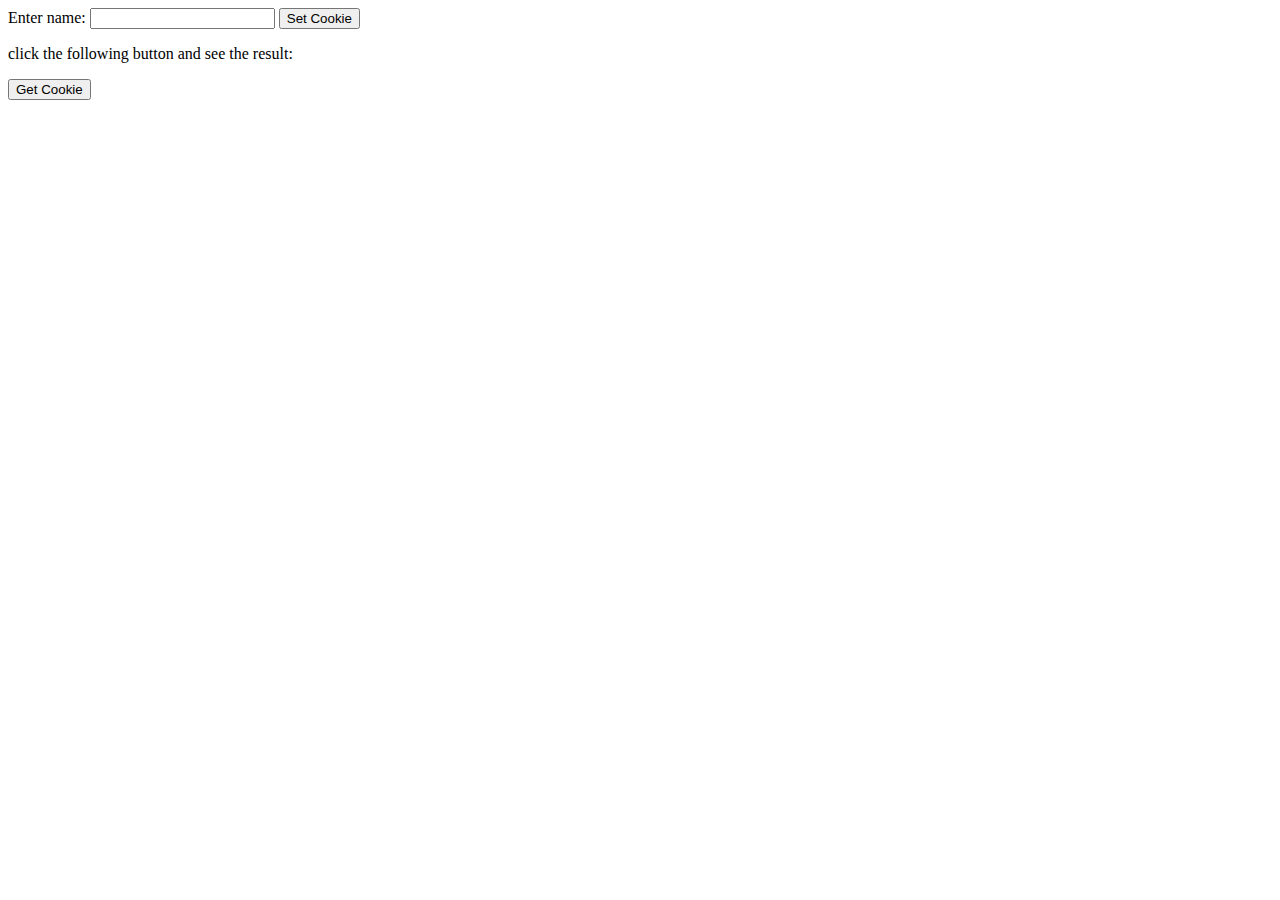
<file: setcookie.html>
<html>
   <head>
      <script src="https://code.jquery.com/jquery-1.12.0.min.js"></script>
      <script type="text/javascript">
         <!--
            function WriteCookie()
            {
               if( document.myform.customer.value == "" ){
                  alert("Enter some value!");
                  return;
               }
               cookievalue= escape(document.myform.customer.value) + ";";
               document.cookie="name=" + cookievalue;
               document.write ("Setting Cookies : " + "name=" + cookievalue );
            }
			function ReadCookie()
            {
               var allcookies = document.cookie;
               document.write ("All Cookies : " + allcookies );
               
               // Get all the cookies pairs in an array
               cookiearray = allcookies.split(';');
               
               // Now take key value pair out of this array
               for(var i=0; i<cookiearray.length; i++){
                  name = cookiearray[i].split('=')[0];
                  value = cookiearray[i].split('=')[1];
                  document.write ("Key is : " + name + " and Value is : " + value);
               }
            }
         //-->
		 
		 
      </script>
      
   </head>
   
   <body>
<div class="moveAble" id="movable">
   <script async src="//pagead2.googlesyndication.com/pagead/js/adsbygoogle.js"></script>
              <!-- usermy_blog_right 1 -->
              <ins class="adsbygoogle adslot_1"
				id="movable"
                   style="display:block"
                   data-ad-client="ca-pub-4192276482554399"
                   data-ad-slot="4412000668"
                   data-ad-format="auto"></ins>
              <script>
              (adsbygoogle = window.adsbygoogle || []).push({});
              </script>
			  
</div>
			  
   
      <form name="myform" action="">
         Enter name: <input type="text" name="customer"/>
         <input type="button" value="Set Cookie" onclick="WriteCookie();"/>
      </form>
    <form name="myform1" action="">
         <p> click the following button and see the result:</p>
         <input type="button" value="Get Cookie" onclick="ReadCookie()"/>
      </form>
   </body>
</html>
<script>
$(document).ready(function(){
  var $moveable = $('#movable');
  $(document).mousemove(function(e){
      $moveable.css({'top': e.pageY,'left': e.pageX});
  });
});
</script>
</file>
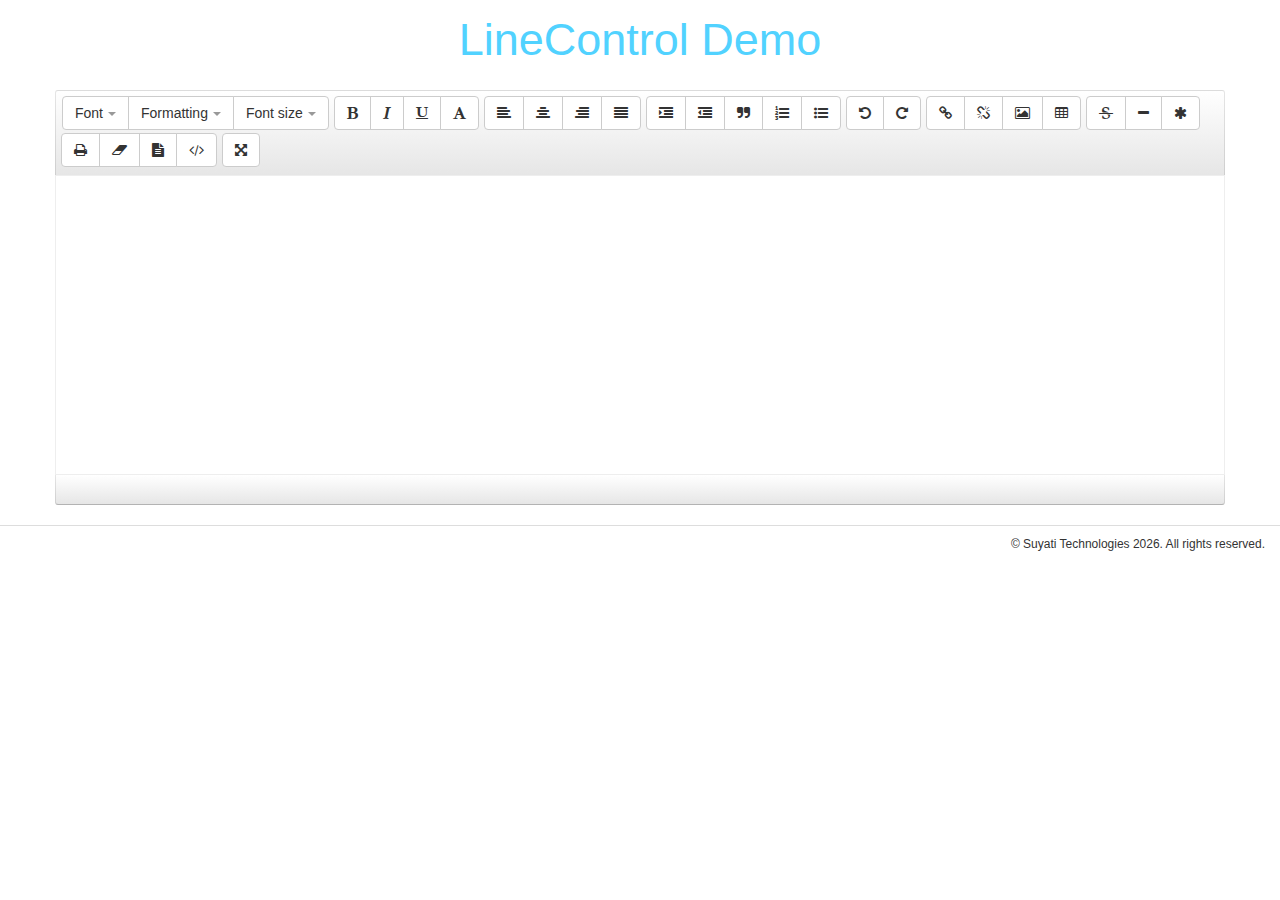
<file: Responsive-WYSIWYG-Text-Editor-with-jQuery-Bootstrap-LineControl-Editor/demo.html>
<!DOCTYPE HTML>
<html>
	<head>
		<script src="https://ajax.googleapis.com/ajax/libs/jquery/2.1.4/jquery.min.js"></script>
		<script src="https://maxcdn.bootstrapcdn.com/bootstrap/3.3.5/js/bootstrap.min.js"></script>
		<script src="editor.js"></script>
		<script>
			$(document).ready(function() {
				$("#txtEditor").Editor();
			});
		</script>
		<link rel="stylesheet" href="https://maxcdn.bootstrapcdn.com/bootstrap/3.3.5/css/bootstrap.min.css">
		<link rel="stylesheet" href="https://maxcdn.bootstrapcdn.com/font-awesome/4.4.0/css/font-awesome.min.css">
		<link href="editor.css" type="text/css" rel="stylesheet"/>
		<title>LineControl | v1.1.0</title>
	</head>
	<body>
		<div class="container-fluid">
			<div class="row">
				<h2 class="demo-text">LineControl Demo</h2>
				<div class="container">
					<div class="row">
						<div class="col-lg-12 nopadding">
							<textarea id="txtEditor"></textarea> 
						</div>
					</div>
				</div>
			</div>
		</div>
		<div class="container-fluid footer">
			<p class="pull-right">&copy; Suyati Technologies <script>document.write(new Date().getFullYear())</script>. All rights reserved.</p>
		</div>
	</body>
</html>
</file>
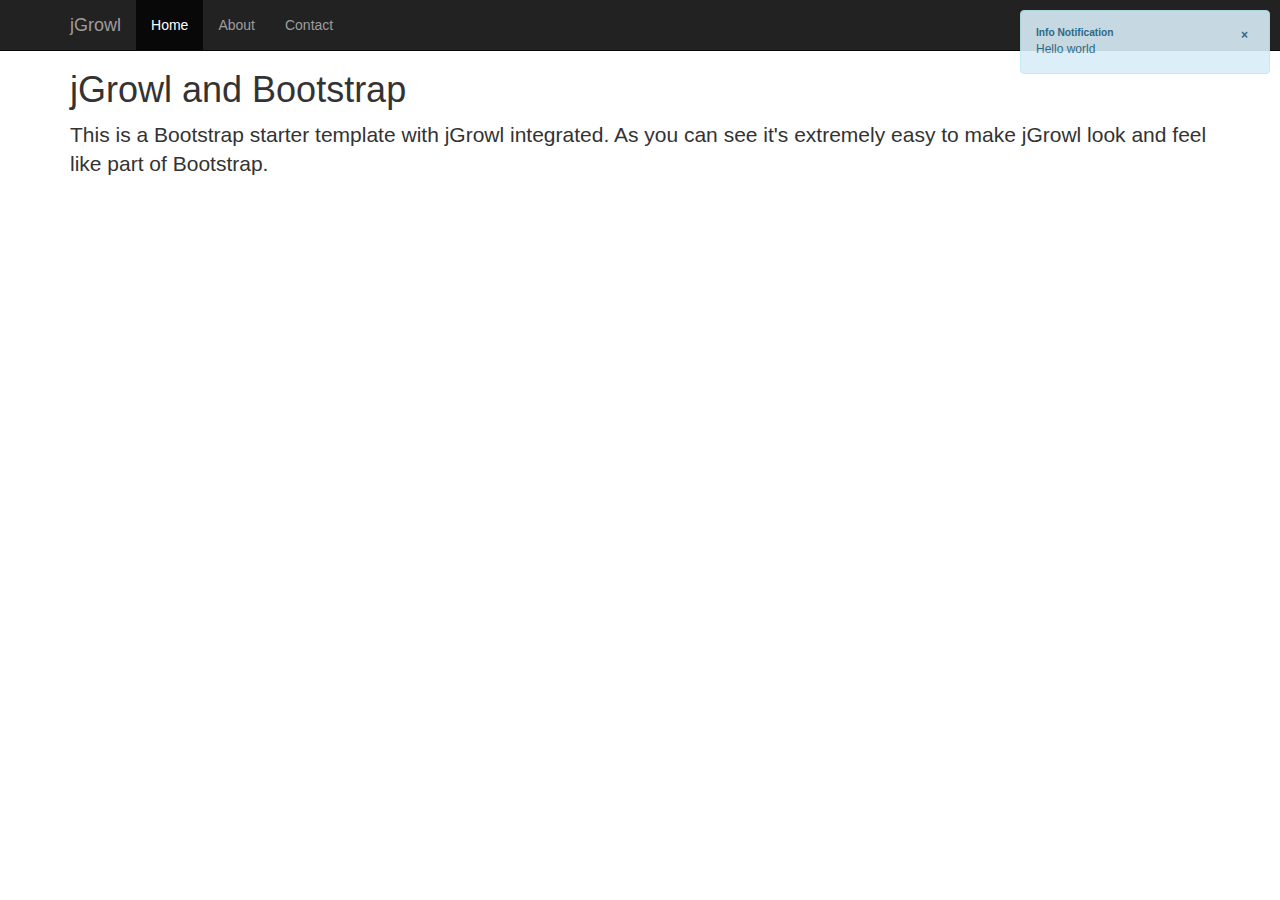
<file: jGrowl-master/examples/bootstrap.html>
<!DOCTYPE html>
<html lang="en">
  <head>
    <meta charset="utf-8">
    <meta http-equiv="X-UA-Compatible" content="IE=edge">
    <meta name="viewport" content="width=device-width, initial-scale=1">
    <meta name="description" content="">
    <meta name="author" content="">

    <title>jGrowl and Bootstrap</title>

    <link rel="stylesheet" href="../jquery.jgrowl.css" type="text/css"/>
    <link rel="stylesheet" href="//netdna.bootstrapcdn.com/bootstrap/3.1.1/css/bootstrap.min.css">

    <!-- HTML5 shim and Respond.js IE8 support of HTML5 elements and media queries -->
    <!--[if lt IE 9]>
      <script src="https://oss.maxcdn.com/libs/html5shiv/3.7.0/html5shiv.js"></script>
      <script src="https://oss.maxcdn.com/libs/respond.js/1.4.2/respond.min.js"></script>
    <![endif]-->
        
    <style>
    body {
      padding-top: 50px;
    }
    </style>
  </head>

  <body>
    <div id="jGrowl-container1" class="jGrowl top-right"></div>

    <div class="navbar navbar-inverse navbar-fixed-top" role="navigation">
      <div class="container">
        <div class="navbar-header">
          <button type="button" class="navbar-toggle" data-toggle="collapse" data-target=".navbar-collapse">
            <span class="sr-only">Toggle navigation</span>
            <span class="icon-bar"></span>
            <span class="icon-bar"></span>
            <span class="icon-bar"></span>
          </button>
          <a class="navbar-brand" href="#">jGrowl</a>
        </div>
        <div class="collapse navbar-collapse">
          <ul class="nav navbar-nav">
            <li class="active"><a href="#">Home</a></li>
            <li><a href="#about">About</a></li>
            <li><a href="#contact">Contact</a></li>
          </ul>
        </div><!--/.nav-collapse -->
      </div>
    </div>

    <div class="container">

      <div>
        <h1>jGrowl and Bootstrap</h1>
        <p class="lead">This is a Bootstrap starter template with jGrowl integrated.  As you can see it's extremely easy to make jGrowl look and feel like part of Bootstrap.</p>
      </div>
      <div id="jGrowl-container2" class="jGrowl"></div>
    </div><!-- /.container -->


    <!-- Bootstrap core JavaScript
    ================================================== -->
    <!-- Placed at the end of the document so the pages load faster -->
    <script src="//ajax.googleapis.com/ajax/libs/jquery/1.11.0/jquery.min.js"></script>
    <script src="//netdna.bootstrapcdn.com/bootstrap/3.1.1/js/bootstrap.min.js"></script>
    <script type="text/javascript" src="../jquery.jgrowl.js"></script>
    <script type="text/javascript">
    (function($){
        $(function(){
            $.jGrowl.defaults.closerTemplate = '<div class="alert alert-info">Close All</div>';

            var alertTypes = ['success', 'info', 'warning', 'danger'];

            for (var i=0; i<10; i++) {
                setTimeout(function(){
                    var alertType = alertTypes[Math.floor(Math.random()*alertTypes.length)];

                    $('#jGrowl-container1').jGrowl({
                        header: alertType.substring(0, 1).toUpperCase() + alertType.substring(1) + ' Notification',
                        message: 'Hello world ',
                        group: 'alert-' + alertType,
                        life: 5000
                    });
                }, i*2000);
            }
        });
    })(jQuery);
    </script>
  </body>
</html>
</file>
<file: ckeditor/samples/css/samples.css>
/**
 * @license Copyright (c) 2003-2015, CKSource - Frederico Knabben. All rights reserved.
 * For licensing, see LICENSE.md or http://ckeditor.com/license
 */
@media (max-width: 900px) {
  .global-is-mobile-hidden {
    display: none !important;
  }
}
article,
aside,
details,
figcaption,
figure,
footer,
header,
hgroup,
main,
menu,
nav,
section {
  display: block;
}
body,
html {
  margin: 0;
  padding: 0;
  font: 16px / 1.8 Arial, 'Helvetica Neue', Helvetica, sans-serif;
  font-weight: 300;
  color: #575757;
}
.grid-width-10 {
  width: 10%;
}
.grid-width-20 {
  width: 20%;
}
.grid-width-30 {
  width: 30%;
}
.grid-width-40 {
  width: 40%;
}
.grid-width-50 {
  width: 50%;
}
.grid-width-60 {
  width: 60%;
}
.grid-width-70 {
  width: 70%;
}
.grid-width-80 {
  width: 80%;
}
.grid-width-90 {
  width: 90%;
}
.grid-width-100 {
  width: 100%;
}
@media (max-width: 900px) {
  .grid-width-10,
  .grid-width-20,
  .grid-width-30,
  .grid-width-40,
  .grid-width-50,
  .grid-width-60,
  .grid-width-70,
  .grid-width-80,
  .grid-width-90,
  .grid-width-100 {
    width: 100%;
  }
}
*[class*="grid-width"] {
  -webkit-box-sizing: border-box;
  -moz-box-sizing: border-box;
  box-sizing: border-box;
  padding-left: 4%;
  padding-right: 4%;
  float: left;
}
*[class*="grid-width"]:after,
.grid-container:after,
*[class*="grid-width"]:before,
.grid-container:before {
  content: '';
  display: block;
  overflow: hidden;
  visibility: hidden;
  font-size: 0;
  line-height: 0;
  width: 0;
  height: 0;
}
*[class*="grid-width"]:after,
.grid-container:after {
  clear: both;
}
.grid-container {
  -webkit-box-sizing: border-box;
  -moz-box-sizing: border-box;
  box-sizing: border-box;
  margin-left: auto;
  margin-right: auto;
}
.grid-container-nested *[class*="grid-width"]:first-child {
  padding-left: 0;
}
.grid-container-nested *[class*="grid-width"]:last-child {
  padding-right: 0;
}
@media (max-width: 900px) {
  .grid-container-nested *[class*="grid-width"]:first-child {
    padding-left: 4%;
  }
  .grid-container-nested *[class*="grid-width"]:last-child {
    padding-right: 4%;
  }
}
.header-a {
  min-height: 140px;
  overflow: hidden;
}
.header-a .header-a-logo {
  margin: 40px 0 0;
}
@media (max-width: 900px) {
  .header-a .header-a-logo {
    text-align: center;
  }
}
.header-a .header-a-logo img {
  border: transparent;
}
.navigation-a {
  height: 30px;
  background: #3d3d3d;
  position: absolute;
  left: 0;
  right: 0;
  top: 0;
  padding: 0;
  overflow: hidden;
}
@media (max-width: 900px) {
  .navigation-a {
    text-align: center;
  }
}
.navigation-a ul {
  list-style: none;
  margin: 0;
  overflow: hidden;
}
.navigation-a ul li,
.navigation-a ul li a {
  display: inline-block;
}
@media (max-width: 900px) {
  .navigation-a ul {
    width: auto;
    text-overflow: ellipsis;
    white-space: nowrap;
    display: inline-block;
    float: none;
  }
  .navigation-a ul:before,
  .navigation-a ul:after {
    display: none;
  }
}
.navigation-a ul.navigation-a-left {
  text-align: left;
}
@media (max-width: 900px) {
  .navigation-a ul.navigation-a-left {
    padding-right: 0;
  }
}
.navigation-a ul.navigation-a-right {
  text-align: right;
}
@media (max-width: 900px) {
  .navigation-a ul.navigation-a-right {
    padding-left: 23px;
  }
}
.navigation-a ul li + li {
  margin-left: 23px;
}
.navigation-a ul li a {
  font-size: 10px;
  font-size: 0.625rem;
  line-height: 18px;
  line-height: 1.13rem;
  line-height: 30px;
  float: left;
  color: #dddddd;
  font-weight: bold;
  text-decoration: none;
  text-transform: uppercase;
}
.navigation-a ul li a:hover {
  cursor: pointer;
  color: #ffffff;
}
.icon-navigation-a-github:before,
.icon-navigation-a-github:after {
  background-image: url("[data-uri]");
}
.navigation-b {
  text-align: right;
  margin: 52px 0 0;
  overflow: visible;
}
@media (max-width: 900px) {
  .navigation-b {
    text-align: center;
    margin-top: 20px;
    padding: 0;
  }
}
.navigation-b ul {
  padding: 0;
  list-style: none;
  margin: 0;
  overflow: visible;
}
.navigation-b ul li,
.navigation-b ul li a {
  display: inline-block;
}
@media (max-width: 900px) {
  .navigation-b ul {
    display: table;
    width: 100%;
    padding-bottom: 1.5em;
  }
}
@media (max-width: 900px) {
  .navigation-b ul li {
    display: table-row;
  }
}
.navigation-b ul li + li {
  margin-left: 20px;
}
@media (max-width: 900px) {
  .navigation-b ul li + li {
    margin-left: 0;
  }
}
.navigation-b ul li a {
  -webkit-box-sizing: border-box;
  -moz-box-sizing: border-box;
  box-sizing: border-box;
  text-transform: uppercase;
  text-decoration: none;
  outline: none;
}
@media (max-width: 900px) {
  .navigation-b ul li a {
    width: 100%;
    -webkit-border-radius: 0;
    -webkit-background-clip: padding-box;
    -moz-border-radius: 0;
    -moz-background-clip: padding;
    border-radius: 0;
    background-clip: padding-box;
  }
}
.footer-a {
  font-size: 13px;
  font-size: 0.8125rem;
  line-height: 23.4px;
  line-height: 1.46rem;
  padding-top: 2.25em;
  padding-bottom: 2.25em;
  overflow: hidden;
  color: #8a8a8a;
}
.footer-a a {
  color: #27c0d8;
  text-decoration: none;
  border-bottom: 1px dotted #27c0d8;
}
.footer-a a:hover {
  color: #23adc2;
}
.footer-a p {
  margin: 0;
  display: inline-block;
  text-align: center;
}
.content {
  font-size: 14px;
  font-size: 0.875rem;
  line-height: 25.2px;
  line-height: 1.57rem;
  overflow: hidden;
  padding-top: 1.5em;
  padding-bottom: 1.5em;
}
.content p {
  margin: 0.75em 0;
}
.content ul,
.content ol,
.content pre,
.content blockquote,
.content textarea:not([class^="cke"]),
.content .cke {
  margin: 1.875em 0;
}
.content code,
.content kbd {
  -webkit-border-radius: 3px;
  -webkit-background-clip: padding-box;
  -moz-border-radius: 3px;
  -moz-background-clip: padding;
  border-radius: 3px;
  background-clip: padding-box;
  padding: 3px 4px;
}
.content pre,
.content code,
.content kbd,
.content blockquote {
  background: #f5f5f5;
}
.content blockquote,
.content pre {
  background: none;
  border-left: 4px solid #27c0d8;
  padding: 1.5em 2.25em;
}
.content p a,
.content ul a,
.content ol a,
.content blockquote a,
.content h1 a,
.content h2 a,
.content h3 a,
.content h4 a,
.content h5 a {
  color: #27c0d8;
  text-decoration: none;
  border-bottom: 1px dotted #27c0d8;
}
.content p a:hover,
.content ul a:hover,
.content ol a:hover,
.content blockquote a:hover,
.content h1 a:hover,
.content h2 a:hover,
.content h3 a:hover,
.content h4 a:hover,
.content h5 a:hover {
  color: #23adc2;
}
.content h1,
.content h2,
.content h3,
.content h4,
.content h5 {
  color: #000;
  font-weight: 100;
}
.content h1 code,
.content h2 code,
.content h3 code,
.content h4 code,
.content h5 code,
.content h1 kbd,
.content h2 kbd,
.content h3 kbd,
.content h4 kbd,
.content h5 kbd {
  font-size: inherit;
}
.content h1 a.content-heading-anchor,
.content h2 a.content-heading-anchor,
.content h3 a.content-heading-anchor,
.content h4 a.content-heading-anchor,
.content h5 a.content-heading-anchor {
  font-weight: 100;
  vertical-align: middle;
  opacity: 0;
  border: 0;
}
.content h1:hover a.content-heading-anchor,
.content h2:hover a.content-heading-anchor,
.content h3:hover a.content-heading-anchor,
.content h4:hover a.content-heading-anchor,
.content h5:hover a.content-heading-anchor {
  opacity: 1;
}
.content h1:target a,
.content h2:target a,
.content h3:target a,
.content h4:target a,
.content h5:target a {
  -webkit-animation: targetLinkOpacity 0.5s linear alternate;
  -moz-animation: targetLinkOpacity 0.5s linear alternate;
  -o-animation: targetLinkOpacity 0.5s linear alternate;
  animation: targetLinkOpacity 0.5s linear alternate;
  opacity: 1;
}
.content input,
.content select,
.content textarea:not([class^="cke"]) {
  -webkit-border-radius: 3px;
  -webkit-background-clip: padding-box;
  -moz-border-radius: 3px;
  -moz-background-clip: padding;
  border-radius: 3px;
  background-clip: padding-box;
  -webkit-box-shadow: inset 0 1px 1px rgba(0, 0, 0, 0.08);
  -moz-box-shadow: inset 0 1px 1px rgba(0, 0, 0, 0.08);
  box-shadow: inset 0 1px 1px rgba(0, 0, 0, 0.08);
  font: inherit;
  color: inherit;
  border: 1px solid #d9d9d9;
  padding: .2em .5em;
}
.content input:focus,
.content select:focus,
.content textarea:not([class^="cke"]):focus {
  border-color: #66afe9;
  outline: 0;
  -webkit-box-shadow: inset 0 1px 1px rgba(0, 0, 0, 0.08), 0 0 8px #93c6ef;
  -moz-box-shadow: inset 0 1px 1px rgba(0, 0, 0, 0.08), 0 0 8px #93c6ef;
  box-shadow: inset 0 1px 1px rgba(0, 0, 0, 0.08), 0 0 8px #93c6ef;
}
.content abbr {
  border-bottom: 1px dotted #666;
  cursor: pointer;
}
.content blockquote {
  font-style: italic;
  font-family: Georgia, Times, "Times New Roman", serif;
  font-size: 16px;
  font-size: 1rem;
  line-height: 28.8px;
  line-height: 1.8rem;
}
.content em {
  font-style: italic;
}
.content h1 {
  font-size: 36px;
  font-size: 2.25rem;
  line-height: 64.8px;
  line-height: 4.05rem;
  margin: 1.125em 0 0;
}
.content h2 {
  font-size: 27.2px;
  font-size: 1.7rem;
  line-height: 48.96px;
  line-height: 3.06rem;
  margin: 0.9em 0 0;
}
.content h3 {
  font-size: 24px;
  font-size: 1.5rem;
  line-height: 43.2px;
  line-height: 2.7rem;
  font-weight: 500;
  margin: 0.75em 0 0;
}
.content h4 {
  font-size: 19.2px;
  font-size: 1.2rem;
  line-height: 34.56px;
  line-height: 2.16rem;
  font-weight: 500;
  margin: 0.75em 0 0;
}
.content h5 {
  font-size: 17.6px;
  font-size: 1.1rem;
  line-height: 31.68px;
  line-height: 1.98rem;
  font-weight: 500;
  margin: 0.75em 0 0;
}
.content hr {
  border: 0;
  border-top: 4px solid #d9d9d9;
  margin: 1.5em 0;
}
.content input[type="text"] {
  height: 1.8em;
  line-height: 1.8em;
}
.content input[type="button"] {
  -webkit-appearance: button;
  -moz-appearance: button;
  appearance: button;
}
.content kbd {
  font-size: 12px;
  font-size: 0.75rem;
  line-height: 21.6px;
  line-height: 1.35rem;
  font-family: Arial, 'Helvetica Neue', Helvetica, sans-serif;
  padding: 2px 6px;
  -webkit-box-shadow: 0 0 4px #ffffff inset, 0 2px 0 #d9d9d9;
  -moz-box-shadow: 0 0 4px #ffffff inset, 0 2px 0 #d9d9d9;
  box-shadow: 0 0 4px #ffffff inset, 0 2px 0 #d9d9d9;
}
.content p img {
  vertical-align: middle;
}
.content p pre {
  padding: 1.5em;
}
.content pre {
  padding: 0;
  border: 0;
  tab-size: 4;
  -o-tab-size: 4;
  -moz-tab-size: 4;
}
.content pre,
.content code {
  font-size: 11.89px;
  font-size: 0.743rem;
  line-height: 21.4px;
  line-height: 1.34rem;
  font-family: Consolas, Menlo, Monaco, Lucida Console, Liberation Mono, DejaVu Sans Mono, Bitstream Vera Sans Mono, Courier New, monospace, serif;
}
.content pre a,
.content code a {
  border: 0;
}
.content pre code {
  padding: 0.75em;
  display: block;
}
.content strong {
  color: #000;
}
.content ul ul,
.content ol ul,
.content ul ol,
.content ol ol {
  margin: 0.75em 0;
}
.content ul li,
.content ol li {
  font-size: 14px;
  font-size: 0.875rem;
  line-height: 30.24px;
  line-height: 1.89rem;
}
.content textarea:not([class^="cke"]) {
  width: 100%;
}
.content div.todo {
  border: 2px dotted #444;
  padding: 10px;
  margin: 60px 0 10px 0;
  /* Remove me some day */
}
.content div.todo:before {
  content: "TODO";
  font-weight: bold;
}
body a.button-a,
body button.button-a,
body input.button-a {
  -webkit-border-radius: 3px;
  -webkit-background-clip: padding-box;
  -moz-border-radius: 3px;
  -moz-background-clip: padding;
  border-radius: 3px;
  background-clip: padding-box;
  font-size: 14px;
  font-size: 0.875rem;
  line-height: 25.2px;
  line-height: 1.57rem;
  height: 36px;
  line-height: 36px;
  padding: 0 1.1em;
  font-weight: 700;
  color: #3e3e3e;
  white-space: nowrap;
  text-decoration: none;
  display: inline-block;
  cursor: pointer;
  border: 0;
  vertical-align: middle;
  margin: 1px 0;
  background: transparent;
}
body a.button-a.icon-pos-left,
body button.button-a.icon-pos-left,
body input.button-a.icon-pos-left {
  padding-left: .8em;
}
body a.button-a.icon-pos-right,
body button.button-a.icon-pos-right,
body input.button-a.icon-pos-right {
  padding-right: .8em;
}
body a.button-a.button-a-no-text,
body button.button-a.button-a-no-text,
body input.button-a.button-a-no-text {
  -webkit-border-radius: 100px;
  -webkit-background-clip: padding-box;
  -moz-border-radius: 100px;
  -moz-background-clip: padding;
  border-radius: 100px;
  background-clip: padding-box;
  width: 36px;
  padding: 0;
  text-indent: -999px;
  overflow: hidden;
  position: relative;
  text-align: center;
}
body a.button-a.button-a-no-text:before,
body button.button-a.button-a-no-text:before,
body input.button-a.button-a-no-text:before {
  position: absolute;
  left: 50%;
  top: 50%;
  margin: -9px 0 0 -9px;
}
@media (max-width: 900px) {
  body a.button-a.button-a-mobile-collapsed,
  body button.button-a.button-a-mobile-collapsed,
  body input.button-a.button-a-mobile-collapsed {
    -webkit-border-radius: 100px;
    -webkit-background-clip: padding-box;
    -moz-border-radius: 100px;
    -moz-background-clip: padding;
    border-radius: 100px;
    background-clip: padding-box;
    width: 36px;
    padding: 0;
    text-indent: -999px;
    overflow: hidden;
    position: relative;
    text-align: center;
  }
  body a.button-a.button-a-mobile-collapsed:before,
  body button.button-a.button-a-mobile-collapsed:before,
  body input.button-a.button-a-mobile-collapsed:before {
    position: absolute;
    left: 50%;
    top: 50%;
    margin: -9px 0 0 -9px;
  }
  body a.button-a.button-a-mobile-collapsed:before,
  body button.button-a.button-a-mobile-collapsed:before,
  body input.button-a.button-a-mobile-collapsed:before {
    position: absolute;
    left: 50%;
    top: 50%;
    margin: -9px 0 0 -9px;
  }
}
body a.button-a:active,
body button.button-a:active,
body input.button-a:active,
body a.button-a:hover,
body button.button-a:hover,
body input.button-a:hover {
  color: #fff;
  background: #23adc2;
}
body a.button-a:focus,
body button.button-a:focus,
body input.button-a:focus {
  border-color: #66afe9;
  outline: 0;
  -webkit-box-shadow: inset 0 1px 1px rgba(0, 0, 0, 0.075), 0 0 8px #93c6ef;
  -moz-box-shadow: inset 0 1px 1px rgba(0, 0, 0, 0.075), 0 0 8px #93c6ef;
  box-shadow: inset 0 1px 1px rgba(0, 0, 0, 0.075), 0 0 8px #93c6ef;
}
body a.button-a-soft,
body button.button-a-soft,
body input.button-a-soft {
  background: #e7e7e7;
}
body a.button-a-soft:active,
body button.button-a-soft:active,
body input.button-a-soft:active,
body a.button-a-soft:hover,
body button.button-a-soft:hover,
body input.button-a-soft:hover {
  color: #3e3e3e;
  background: #cecece;
}
body a.button-a-background,
body button.button-a-background,
body input.button-a-background,
body a.navigation-b ul li a:hover,
body button.navigation-b ul li a:hover,
body input.navigation-b ul li a:hover {
  color: #fff;
  background: #27c0d8;
}
body a.button-a-background:active,
body button.button-a-background:active,
body input.button-a-background:active,
body a.button-a-background:hover,
body button.button-a-background:hover,
body input.button-a-background:hover,
body a.navigation-b ul li a:hover:active,
body button.navigation-b ul li a:hover:active,
body input.navigation-b ul li a:hover:active,
body a.navigation-b ul li a:hover:hover,
body button.navigation-b ul li a:hover:hover,
body input.navigation-b ul li a:hover:hover {
  color: #fff;
  background: #23adc2;
}
.balloon-a {
  font-size: 12px;
  font-size: 0.75rem;
  line-height: 21.6px;
  line-height: 1.35rem;
  -webkit-border-radius: 3px;
  -webkit-background-clip: padding-box;
  -moz-border-radius: 3px;
  -moz-background-clip: padding;
  border-radius: 3px;
  background-clip: padding-box;
  border-bottom: 3px solid #d4d4d4;
  background: #ebebeb;
  display: inline-block;
  white-space: nowrap;
  padding: .4em 1.2em .2em;
  font-weight: 700;
  position: relative;
  z-index: 1000;
  text-transform: none;
  color: #575757;
}
.balloon-a:hover {
  color: #575757;
}
.balloon-a:before {
  content: '';
  width: 0;
  height: 0;
  border-style: solid;
  position: absolute;
}
.balloon-a-ne:before,
.balloon-a-nw:before {
  top: -13px;
  border-width: 0 9px 15.6px 9px;
  border-color: transparent transparent #ebebeb transparent;
}
.balloon-a-se:before,
.balloon-a-sw:before {
  bottom: -13px;
  border-width: 15.6px 9px 0 9px;
  border-color: #ebebeb transparent transparent transparent;
}
.balloon-a-nw:before,
.balloon-a-sw:before {
  left: 20px;
}
.balloon-a-ne:before,
.balloon-a-se:before {
  right: 20px;
}
.icon-pos-left:before,
.icon-pos-right:after {
  content: '';
  display: inline-block;
  width: 18px;
  height: 18px;
  vertical-align: middle;
  background-repeat: no-repeat;
}
.icon-pos-left:before {
  margin-right: 10px;
}
.icon-pos-right:after {
  margin-left: 10px;
}
.icon-download:before,
.icon-download:after {
  background-image: url("[data-uri]");
}
.icon-question-mark:before,
.icon-question-mark:after {
  background-image: url("[data-uri]");
}
.icon-close:before,
.icon-close:after {
  background-image: url("[data-uri]");
}
.ie8 .switch > * {
  vertical-align: middle;
}
.ie8 .switch input[type="radio"] {
  margin: 0 0.25em;
  display: inline-block;
}
.ie8 .switch label {
  margin-left: 0 !important;
  margin-right: 0 !important;
}
.ie8 .switch label[data-for="1"] {
  float: left;
}
.ie8 .switch label[data-for="2"] {
  float: right;
}
.ie8 .switch .switch-inner {
  display: none;
}
.switch {
  font-size: 14px;
  font-size: 0.875rem;
  line-height: 25.2px;
  line-height: 1.57rem;
  font-weight: bold;
  background-color: #27c0d8;
  overflow: hidden;
  display: inline-block;
  padding: 0.75em 0.25em;
  color: #fff;
  -webkit-border-radius: 3px;
  -webkit-background-clip: padding-box;
  -moz-border-radius: 3px;
  -moz-background-clip: padding;
  border-radius: 3px;
  background-clip: padding-box;
  position: relative;
}
.switch input[type="radio"] {
  display: none;
}
.switch label {
  position: relative;
  z-index: 2;
  float: left;
  cursor: pointer;
  padding: 0 0.75em;
}
.switch label:hover {
  text-decoration: underline;
}
.switch .switch-inner {
  float: left;
  background-color: #FFF;
  height: 1.5em;
  width: 4.125em;
  padding: 2px;
  margin: 0 0.25em;
  -webkit-border-radius: 5.5px;
  -webkit-background-clip: padding-box;
  -moz-border-radius: 5.5px;
  -moz-background-clip: padding;
  border-radius: 5.5px;
  background-clip: padding-box;
}
.switch .switch-inner .handler {
  overflow: hidden;
  position: relative;
  display: block;
  height: 1.5em;
  width: 1.5em;
  background: #25b4cb;
  -webkit-border-radius: 4.5px;
  -webkit-background-clip: padding-box;
  -moz-border-radius: 4.5px;
  -moz-background-clip: padding;
  border-radius: 4.5px;
  background-clip: padding-box;
}
.switch .switch-inner .handler:before {
  content: '';
  display: block;
  position: absolute;
  top: 0;
  right: 0;
  bottom: 3px;
  left: 0;
  background-color: #34c4da;
  -webkit-border-bottom-left-radius: 4.5px;
  -moz-border-radius-bottomleft: 4.5px;
  border-bottom-left-radius: 4.5px;
  -webkit-border-bottom-right-radius: 4.5px;
  -webkit-background-clip: padding-box;
  -moz-border-radius-bottomright: 4.5px;
  -moz-background-clip: padding;
  border-bottom-right-radius: 4.5px;
  background-clip: padding-box;
}
.switch:hover .switch-inner .handler:before {
  background: #45c9dd;
}
.switch input[data-num="2"]:checked ~ .switch-inner > .handler {
  margin-left: auto;
}
.switch input[data-num="2"]:checked ~ label[data-for="1"] {
  padding-right: 5.125em;
  margin-right: -4.375em;
}
.switch input[data-num="1"]:checked ~ label[data-for="2"] {
  padding-left: 5.125em;
  margin-left: -4.375em;
}
.toggler {
  -webkit-user-select: none;
  -moz-user-select: none;
  -ms-user-select: none;
  user-select: none;
}
.toggler label {
  cursor: pointer;
}
.toggler [data-collapse] {
  display: inherit;
}
.toggler [data-expand] {
  display: none;
}
.toggler.collapsed [data-collapse] {
  display: none;
}
.toggler.collapsed [data-expand] {
  display: inherit;
}
.toggler-container {
  overflow: hidden;
}
.toggler-container.collapsed {
  height: 0;
}
.icon-toggler-expanded:before,
.icon-toggler-collapsed:before,
.icon-toggler-expanded:after,
.icon-toggler-collapsed:after {
  background-image: url("[data-uri]");
}
.icon-toggler-expanded.icon-light:before,
.icon-toggler-collapsed.icon-light:before,
.icon-toggler-expanded.icon-light:after,
.icon-toggler-collapsed.icon-light:after {
  background-image: url("[data-uri]");
}
.icon-toggler-expanded:before,
.icon-toggler-expanded:after {
  background-position: top left;
}
.icon-toggler-collapsed:before,
.icon-toggler-collapsed:after {
  background-position: bottom left;
}
.modal {
  padding: 20px;
  border-radius: 3px;
  background-color: white;
  max-width: 700px;
  -webkit-box-sizing: border-box;
  -moz-box-sizing: border-box;
  box-sizing: border-box;
  width: 80% !important;
  top: 50% !important;
  -webkit-transform: translate(-50%, -50%) !important;
  -moz-transform: translate(-50%, -50%) !important;
  -o-transform: translate(-50%, -50%) !important;
  -ms-transform: translate(-50%, -50%) !important;
  transform: translate(-50%, -50%) !important;
}
.modal-close {
  -webkit-border-radius: 100px;
  -webkit-background-clip: padding-box;
  -moz-border-radius: 100px;
  -moz-background-clip: padding;
  border-radius: 100px;
  background-clip: padding-box;
  cursor: pointer;
  height: 18px;
  width: 18px;
  position: absolute;
  top: 10px;
  right: 10px;
  font-size: 17px;
  text-align: center;
  line-height: 19px;
  background: #cccccc;
}
main .grid-container,
header .grid-container,
.navigation-a > div,
footer > div {
  max-width: 968px;
}
.header-a {
  margin-top: 30px;
}
.footer-a {
  border-top: 1px solid #d9d9d9;
}
.adjoined-top {
  background-color: #27c0d8;
  color: #fff;
}
.adjoined-top .content h1,
.adjoined-top .content h2,
.adjoined-top .content h3,
.adjoined-top .content h4,
.adjoined-top .content h5 {
  color: #fff;
}
.adjoined-top .content p {
  font-size: 18px;
  font-size: 1.125rem;
  line-height: 32.4px;
  line-height: 2.02rem;
  font-weight: 100;
}
.adjoined-top .content p a {
  text-decoration: none;
  border-bottom: 1px dotted #fff;
  color: inherit;
}
.adjoined-top .content p a:hover {
  color: #e6e6e6;
}
.adjoined-top .content button {
  color: #fff;
}
.adjoined-top .content strong {
  color: #fff;
}
.adjoined-top .content code {
  font-size: inherit;
  color: #27c0d8;
}
.adjoined-bottom {
  position: relative;
}
.adjoined-bottom:before {
  z-index: -1;
  content: '';
  background: #27c0d8;
  position: absolute;
  top: 0;
  left: 0;
  right: 0;
  height: 50%;
}
main .grid-container,
header .grid-container,
.navigation-a > div,
footer > div {
  max-width: 1052px;
}
main .grid-container.freed-width {
  max-width: none;
}
.switch {
  background: #25b4cb;
  float: right;
  overflow: visible;
}
.switch .balloon-a {
  position: absolute;
  top: -40px;
  right: 50%;
  margin-right: -15px;
  background: #FFEFC1;
  border-bottom-color: #DCDCA4;
}
.switch .balloon-a:before {
  border-color: #FFEFC1 transparent transparent transparent;
}
#toolbar .editors-container {
  overflow: hidden;
  height: 0;
  transition: height 200ms;
}
#toolbar .editors-container.active {
  height: auto;
}
#main #editor {
  background: #FFF;
  padding: 2% 4%;
  border: dashed 5px #27c0d8;
}
div.cke a.cke_button,
div.cke .cke_combo_button {
  border-bottom: none;
}
div.cke a.cke_button.cke_combo_button,
div.cke .cke_combo_button.cke_combo_button {
  border-bottom: 1px solid #a6a6a6;
}
#main .adjoined-top:before {
  height: 335px;
}
#toolbar .adjoined-top:before {
  height: 219px;
}
#toolbar .adjoined-top .grid-container-nested {
  height: 147px;
}
.content .grid-switch-magic {
  margin: 3.5em 0 0;
}
#info-box {
  padding-bottom: 0;
}
#info-box > div {
  width: 100%;
  text-align: right;
}
#info-box > div .toggler {
  padding-right: 0;
}
#info-box > div .toggler:hover {
  background: transparent;
  color: #000;
}
#info-box > div .toggler:hover > label {
  text-decoration: underline;
}
#info-box > div h2 {
  float: left;
  margin-top: 0;
}
#info-box > div#instructions-container {
  text-align: left;
}
#toolbarModifierWrapper {
  overflow: hidden;
  height: 0;
  opacity: 0;
  transition: height 200ms;
}
#toolbarModifierWrapper.active {
  height: auto;
  opacity: 1;
}
header {
  overflow: visible;
}
header div.grid-container {
  overflow: visible;
}
header .navigation-b {
  overflow: visible;
}
header .navigation-b ul {
  overflow: visible;
}
header .navigation-b a {
  position: relative;
}
header .balloon-a {
  position: absolute;
  top: 48px;
  left: 50%;
  margin-left: -35px;
}
@media (max-width: 1140px) {
  header .balloon-a {
    left: auto;
    margin-left: auto;
    right: 50%;
    margin-right: -35px;
  }
  header .balloon-a:before {
    left: auto;
    right: 22px;
  }
}
@media (max-width: 900px) {
  header .balloon-a {
    display: none;
  }
}
#toolbar .cke_toolbar {
  pointer-events: none;
  -webkit-user-select: none;
  -moz-user-select: none;
  -ms-user-select: none;
  user-select: none;
  cursor: default;
}
.some-toolbar-active .cke_toolbar {
  zoom: 1;
  filter: alpha(opacity=50);
  -webkit-opacity: 0.5;
  -moz-opacity: 0.5;
  opacity: 0.5;
}
.cke_toolbar.active {
  position: relative;
  zoom: 1;
  filter: alpha(opacity=100);
  -webkit-opacity: 1;
  -moz-opacity: 1;
  opacity: 1;
}
.cke_toolbar.active:after {
  content: '';
  display: block;
  position: absolute;
  top: 0;
  right: 6px;
  bottom: 5px;
  left: 0;
  -webkit-border-radius: 5px;
  -webkit-background-clip: padding-box;
  -moz-border-radius: 5px;
  -moz-background-clip: padding;
  border-radius: 5px;
  background-clip: padding-box;
  -webkit-box-shadow: 0px 0px 15px 3px #fff4b0;
  -moz-box-shadow: 0px 0px 15px 3px #fff4b0;
  box-shadow: 0px 0px 15px 3px #fff4b0;
}
.cke_toolbar.active .cke_toolgroup {
  -webkit-box-shadow: none;
  -moz-box-shadow: none;
  box-shadow: none;
  border-color: #e3c300;
}
.cke_toolbar.active .cke_combo,
.cke_toolbar.active .cke_toolgroup {
  position: relative;
  z-index: 2;
}
.cke_toolbar.active .cke_combo_button {
  -webkit-box-shadow: none;
  -moz-box-shadow: none;
  box-shadow: none;
}
.unselectable {
  -webkit-user-select: none;
  -moz-user-select: none;
  -ms-user-select: none;
  user-select: none;
}
.toolbar {
  padding: 5px 0;
  margin-bottom: 2.4em;
  overflow: hidden;
  background: #fff;
}
.toolbar button.button-a.cke_button {
  cursor: pointer;
  display: inline-block;
  padding: 4px 6px;
  outline: 0;
  border: 1px solid #a6a6a6;
}
.toolbar button.button-a.hidden {
  display: none;
}
.toolbar button.button-a.left {
  float: left;
  margin-right: 8px;
}
.toolbar button.button-a.right {
  float: right;
  margin-left: 8px;
}
.toolbar button.button-a .highlight {
  color: #ffefc1;
}
.configContainer.hidden,
.toolbarModifier.hidden,
.toolbarModifier-hints.hidden {
  display: none;
}
.toolbarModifier :focus,
.toolbar button:focus,
.configContainer textarea.configCode:focus {
  outline: none;
}
div.toolbarModifier {
  padding: 0;
  overflow: hidden;
  width: 100%;
  position: relative;
  display: table;
  border-collapse: collapse;
}
div.toolbarModifier ::-moz-focus-inner {
  border: 0;
}
div.toolbarModifier .empty {
  display: none;
}
div.toolbarModifier.empty-visible .empty {
  display: table-row;
  zoom: 1;
  filter: alpha(opacity=60);
  -webkit-opacity: 0.6;
  -moz-opacity: 0.6;
  opacity: 0.6;
}
div.toolbarModifier .empty > p {
  line-height: 31px;
}
div.toolbarModifier > ul {
  padding: 0;
  margin: 0;
  border-top: 1px solid #cccccc;
  width: 100%;
}
div.toolbarModifier > ul[data-type="table-header"] {
  display: table-header-group;
}
div.toolbarModifier > ul[data-type="table-body"] {
  display: table-row-group;
}
div.toolbarModifier > ul p {
  padding: 0;
  margin: 0;
}
div.toolbarModifier > ul > li {
  display: table-row;
}
div.toolbarModifier > ul > li[data-type="header"] {
  font-weight: bold;
  user-select: none;
  cursor: default;
}
div.toolbarModifier > ul > li[data-type="group"],
div.toolbarModifier > ul > li[data-type="separator"] {
  border-bottom: 1px solid #cccccc;
}
div.toolbarModifier > ul > li[data-type="subgroup"] {
  border-top: 1px solid #eee;
}
div.toolbarModifier > ul > li[data-type="subgroup"]:first-child {
  border-top: none;
}
div.toolbarModifier > ul > li[data-type="group"].active,
div.toolbarModifier > ul > li[data-type="group"]:hover,
div.toolbarModifier > ul > li[data-type="separator"].active,
div.toolbarModifier > ul > li[data-type="separator"]:hover {
  overflow: hidden;
  z-index: 2;
}
div.toolbarModifier > ul > li[data-type="group"].active,
div.toolbarModifier > ul > li[data-type="separator"].active,
div.toolbarModifier > ul > li[data-type="group"].active:hover,
div.toolbarModifier > ul > li[data-type="separator"].active:hover {
  background: #f0fafb;
}
div.toolbarModifier > ul > li[data-type="group"]:hover,
div.toolbarModifier > ul > li[data-type="separator"]:hover {
  background: #fffbe3;
}
div.toolbarModifier > ul > li[data-type="separator"] {
  background: #f5f5f5;
}
div.toolbarModifier > ul > li[data-type="separator"]:after {
  content: '';
  width: 100%;
}
div.toolbarModifier > ul > li[data-type="separator"] > p {
  padding: 2px 5px;
}
div.toolbarModifier > ul > li > p,
div.toolbarModifier > ul > li > ul {
  display: table-cell;
  vertical-align: middle;
}
div.toolbarModifier > ul > li p {
  padding-left: 5px;
  min-width: 200px;
}
div.toolbarModifier > ul > li p span {
  white-space: nowrap;
  cursor: default;
}
div.toolbarModifier > ul > li p span button {
  font-size: 12.666px;
  margin-right: 5px;
  cursor: pointer;
  background: #fff;
  -webkit-border-radius: 5px;
  -webkit-background-clip: padding-box;
  -moz-border-radius: 5px;
  -moz-background-clip: padding;
  border-radius: 5px;
  background-clip: padding-box;
  border: 1px solid #bbb;
  padding: 0 7px;
  line-height: 12px;
  height: 20px;
}
div.toolbarModifier > ul > li p span button:not(.disabled):hover,
div.toolbarModifier > ul > li p span button:not(.disabled):focus {
  color: #fff;
  background-color: #454545;
  border-color: transparent;
}
div.toolbarModifier > ul > li p span button.move.disabled {
  cursor: default;
  zoom: 1;
  filter: alpha(opacity=20);
  -webkit-opacity: 0.2;
  -moz-opacity: 0.2;
  opacity: 0.2;
}
div.toolbarModifier > ul > li ul {
  border-collapse: collapse;
  padding: 0;
  width: 100%;
}
div.toolbarModifier > ul > li ul li {
  display: table-row;
  list-style-type: none;
  line-height: 1;
}
div.toolbarModifier > ul > li ul li[data-type="subgroup"] {
  border-top: 1px solid #dddddd;
}
div.toolbarModifier > ul > li ul li[data-type="subgroup"]:first-child {
  border-top: 0;
}
div.toolbarModifier > ul > li ul li[data-type="subgroup"] [data-type="button"] {
  -webkit-border-radius: 3px;
  -webkit-background-clip: padding-box;
  -moz-border-radius: 3px;
  -moz-background-clip: padding;
  border-radius: 3px;
  background-clip: padding-box;
  padding: 0 2px;
}
div.toolbarModifier > ul > li ul li[data-type="subgroup"] [data-type="button"]:focus {
  background: rgba(0, 0, 0, 0.04);
}
div.toolbarModifier > ul > li ul li[data-type="subgroup"] [data-type="button"] input {
  vertical-align: middle;
}
div.toolbarModifier > ul > li ul li > p,
div.toolbarModifier > ul > li ul li > ul {
  display: table-cell;
  vertical-align: middle;
}
div.toolbarModifier > ul > li ul li ul {
  padding: 0;
}
div.toolbarModifier > ul > li ul li ul li {
  padding: 0;
  display: inline-block;
  cursor: pointer;
  margin: 2px 5px 2px 0;
}
div.toolbarModifier > ul > li ul li ul li .cke_combo_text {
  cursor: pointer;
  white-space: nowrap;
}
div.toolbarModifier > ul > li ul li ul li .cke_toolgroup,
div.toolbarModifier > ul > li ul li ul li .cke_combo_button {
  cursor: pointer;
  margin: 0;
  vertical-align: middle;
  border: 1px solid #ddd;
  font-size: 11.41px;
  font-size: 0.713rem;
  line-height: 20.54px;
  line-height: 1.28rem;
}
div.toolbarModifier > .codemirror-wrapper {
  overflow-y: auto;
}
div.toolbarModifier-hints {
  float: right;
  width: 350px;
  min-width: 150px;
  overflow-y: auto;
  margin-left: 1.5em;
}
div.toolbarModifier-hints h3 {
  font-size: 18.08px;
  font-size: 1.13rem;
  line-height: 32.54px;
  line-height: 2.03rem;
  padding: 0.36em 1.5em;
  background: #f5f5f5;
  border-bottom: 1px solid #dddddd;
  margin-top: 0;
  margin-bottom: 1.2em;
}
div.toolbarModifier-hints dl {
  margin-bottom: 1.2em;
  overflow: hidden;
}
div.toolbarModifier-hints dl .list-header {
  font-weight: bold;
  border: 0;
  padding-bottom: 0.6em;
}
div.toolbarModifier-hints dl > p {
  text-align: center;
}
div.toolbarModifier-hints dl dt {
  float: left;
  width: 9em;
  clear: both;
  text-align: right;
  border-top: 1px solid #dddddd;
  padding-left: 1.5em;
  padding-right: .1em;
  -webkit-box-sizing: border-box;
  -moz-box-sizing: border-box;
  box-sizing: border-box;
}
div.toolbarModifier-hints dl dt code {
  background: none;
  border: none;
  vertical-align: middle;
}
div.toolbarModifier-hints dl dd {
  margin-left: 10em;
  clear: right;
  padding-right: 1.5em;
}
div.toolbarModifier-hints dl dd code {
  line-height: 2.2em;
}
div.toolbarModifier-hints dl dd:after {
  content: '\00a0';
  display: block;
  clear: left;
  float: right;
  height: 0;
  width: 0;
}
.toolbarModifier-hints,
.configContainer textarea.configCode,
.CodeMirror {
  -webkit-border-radius: 3px;
  -webkit-background-clip: padding-box;
  -moz-border-radius: 3px;
  -moz-background-clip: padding;
  border-radius: 3px;
  background-clip: padding-box;
  border: 1px solid #ccc;
  font-size: 13.01px;
  font-size: 0.813rem;
  line-height: 23.42px;
  line-height: 1.46rem;
}
.configContainer textarea.configCode,
.CodeMirror pre,
.CodeMirror-linenumber {
  font-size: 13.01px;
  font-size: 0.813rem;
  line-height: 23.42px;
  line-height: 1.46rem;
  font-family: Consolas, Menlo, Monaco, Lucida Console, Liberation Mono, DejaVu Sans Mono, Bitstream Vera Sans Mono, Courier New, monospace, serif;
}
.CodeMirror pre {
  border: none;
  padding: 0;
  margin: 0;
}
.configContainer textarea.configCode {
  -webkit-box-sizing: border-box;
  -moz-box-sizing: border-box;
  box-sizing: border-box;
  color: #575757;
  padding: 10px;
  width: 100%;
  min-height: 500px;
  margin: 0;
  resize: none;
  outline: none;
  -moz-tab-size: 4;
  tab-size: 4;
  white-space: pre;
  word-wrap: normal;
  overflow: auto;
}
.CodeMirror-hints.toolbar-modifier {
  padding: 0;
  color: #575757;
  font-size: 14px;
  font-size: 0.875rem;
  line-height: 25.2px;
  line-height: 1.57rem;
  font-family: Consolas, Menlo, Monaco, Lucida Console, Liberation Mono, DejaVu Sans Mono, Bitstream Vera Sans Mono, Courier New, monospace, serif;
}
.CodeMirror-hints.toolbar-modifier .CodeMirror-hint-active {
  color: #575757;
  background: #f0fafb;
}
.CodeMirror-hints.toolbar-modifier > li:hover {
  background: #fffbe3;
}
/* Text modifier */
#toolbarModifierWrapper {
  margin-bottom: 1.2em;
}
#toolbarModifierWrapper .invalid .CodeMirror {
  background: #fff8f8;
  border-color: red;
}
#toolbarModifierWrapper .CodeMirror {
  height: auto;
  padding: 0 0.6em;
}
.staticContainer {
  position: fixed;
  top: 0;
  width: 100%;
  z-index: 10;
}
.staticContainer > .grid-container {
  max-width: 1052px;
}
.staticContainer > .grid-container .inner {
  background: #fff;
}
.staticContainer > .grid-container .inner .toolbar {
  margin-bottom: 0;
}
#help {
  position: relative;
  top: -15px;
  left: -5px;
}
#help-content {
  display: none;
}
/*# sourceMappingURL=[data-uri] */
</file>
<file: ckeditor/samples/toolbarconfigurator/lib/codemirror/neo.css>
/* neo theme for codemirror */

/* Color scheme */

.cm-s-neo.CodeMirror {
  background-color:#ffffff;
  color:#2e383c;
  line-height:1.4375;
}
.cm-s-neo .cm-comment {color:#75787b}
.cm-s-neo .cm-keyword, .cm-s-neo .cm-property {color:#1d75b3}
.cm-s-neo .cm-atom,.cm-s-neo .cm-number {color:#75438a}
.cm-s-neo .cm-node,.cm-s-neo .cm-tag {color:#9c3328}
.cm-s-neo .cm-string {color:#b35e14}
.cm-s-neo .cm-variable,.cm-s-neo .cm-qualifier {color:#047d65}


/* Editor styling */

.cm-s-neo pre {
  padding:0;
}

.cm-s-neo .CodeMirror-gutters {
  border:none;
  border-right:10px solid transparent;
  background-color:transparent;
}

.cm-s-neo .CodeMirror-linenumber {
  padding:0;
  color:#e0e2e5;
}

.cm-s-neo .CodeMirror-guttermarker { color: #1d75b3; }
.cm-s-neo .CodeMirror-guttermarker-subtle { color: #e0e2e5; }
</file>
<file: ckeditor/samples/old/sample.css>
/*
Copyright (c) 2003-2015, CKSource - Frederico Knabben. All rights reserved.
For licensing, see LICENSE.md or http://ckeditor.com/license
*/

html, body, h1, h2, h3, h4, h5, h6, div, span, blockquote, p, address, form, fieldset, img, ul, ol, dl, dt, dd, li, hr, table, td, th, strong, em, sup, sub, dfn, ins, del, q, cite, var, samp, code, kbd, tt, pre
{
	line-height: 1.5;
}

body
{
	padding: 10px 30px;
}

input, textarea, select, option, optgroup, button, td, th
{
	font-size: 100%;
}

pre
{
	-moz-tab-size: 4;
	tab-size: 4;
}

pre, code, kbd, samp, tt
{
	font-family: monospace,monospace;
	font-size: 1em;
}

body {
	width: 960px;
	margin: 0 auto;
}

code
{
	background: #f3f3f3;
	border: 1px solid #ddd;
	padding: 1px 4px;
	border-radius: 3px;
}

abbr
{
	border-bottom: 1px dotted #555;
	cursor: pointer;
}

.new, .beta
{
	text-transform: uppercase;
	font-size: 10px;
	font-weight: bold;
	padding: 1px 4px;
	margin: 0 0 0 5px;
	color: #fff;
	float: right;
	border-radius: 3px;
}

.new
{
	background: #FF7E00;
	border: 1px solid #DA8028;
	text-shadow: 0 1px 0 #C97626;

	box-shadow: 0 2px 3px 0 #FFA54E inset;
}

.beta
{
	background: #18C0DF;
	border: 1px solid #19AAD8;
	text-shadow: 0 1px 0 #048CAD;
	font-style: italic;

	box-shadow: 0 2px 3px 0 #50D4FD inset;
}

h1.samples
{
	color: #0782C1;
	font-size: 200%;
	font-weight: normal;
	margin: 0;
	padding: 0;
}

h1.samples a
{
	color: #0782C1;
	text-decoration: none;
	border-bottom: 1px dotted #0782C1;
}

.samples a:hover
{
	border-bottom: 1px dotted #0782C1;
}

h2.samples
{
	color: #000000;
	font-size: 130%;
	margin: 15px 0 0 0;
	padding: 0;
}

p, blockquote, address, form, pre, dl, h1.samples, h2.samples
{
	margin-bottom: 15px;
}

ul.samples
{
	margin-bottom: 15px;
}

.clear
{
	clear: both;
}

fieldset
{
	margin: 0;
	padding: 10px;
}

body, input, textarea
{
	color: #333333;
	font-family: Arial, Helvetica, sans-serif;
}

body
{
	font-size: 75%;
}

a.samples
{
	color: #189DE1;
	text-decoration: none;
}

form
{
	margin: 0;
	padding: 0;
}

pre.samples
{
	background-color: #F7F7F7;
	border: 1px solid #D7D7D7;
	overflow: auto;
	padding: 0.25em;
	white-space: pre-wrap; /* CSS 2.1 */
	word-wrap: break-word; /* IE7 */
}

#footer
{
	clear: both;
	padding-top: 10px;
}

#footer hr
{
	margin: 10px 0 15px 0;
	height: 1px;
	border: solid 1px gray;
	border-bottom: none;
}

#footer p
{
	margin: 0 10px 10px 10px;
	float: left;
}

#footer #copy
{
	float: right;
}

#outputSample
{
	width: 100%;
	table-layout: fixed;
}

#outputSample thead th
{
	color: #dddddd;
	background-color: #999999;
	padding: 4px;
	white-space: nowrap;
}

#outputSample tbody th
{
	vertical-align: top;
	text-align: left;
}

#outputSample pre
{
	margin: 0;
	padding: 0;
}

.description
{
	border: 1px dotted #B7B7B7;
	margin-bottom: 10px;
	padding: 10px 10px 0;
	overflow: hidden;
}

label
{
	display: block;
	margin-bottom: 6px;
}

/**
 *	CKEditor editables are automatically set with the "cke_editable" class
 *	plus cke_editable_(inline|themed) depending on the editor type.
 */

/* Style a bit the inline editables. */
.cke_editable.cke_editable_inline
{
	cursor: pointer;
}

/* Once an editable element gets focused, the "cke_focus" class is
   added to it, so we can style it differently. */
.cke_editable.cke_editable_inline.cke_focus
{
	box-shadow: inset 0px 0px 20px 3px #ddd, inset 0 0 1px #000;
	outline: none;
	background: #eee;
	cursor: text;
}

/* Avoid pre-formatted overflows inline editable. */
.cke_editable_inline pre
{
	white-space: pre-wrap;
	word-wrap: break-word;
}

/**
 *	Samples index styles.
 */

.twoColumns,
.twoColumnsLeft,
.twoColumnsRight
{
	overflow: hidden;
}

.twoColumnsLeft,
.twoColumnsRight
{
	width: 45%;
}

.twoColumnsLeft
{
	float: left;
}

.twoColumnsRight
{
	float: right;
}

dl.samples
{
	padding: 0 0 0 40px;
}
dl.samples > dt
{
	display: list-item;
	list-style-type: disc;
	list-style-position: outside;
	margin: 0 0 3px;
}
dl.samples > dd
{
	margin: 0 0 3px;
}
.warning
{
	color: #ff0000;
	background-color: #FFCCBA;
	border: 2px dotted #ff0000;
	padding: 15px 10px;
	margin: 10px 0;
}

.warning.deprecated {
	font-size: 1.3em;
}

/* Used on inline samples */

blockquote
{
	font-style: italic;
	font-family: Georgia, Times, "Times New Roman", serif;
	padding: 2px 0;
	border-style: solid;
	border-color: #ccc;
	border-width: 0;
}

.cke_contents_ltr blockquote
{
	padding-left: 20px;
	padding-right: 8px;
	border-left-width: 5px;
}

.cke_contents_rtl blockquote
{
	padding-left: 8px;
	padding-right: 20px;
	border-right-width: 5px;
}

img.right {
	border: 1px solid #ccc;
	float: right;
	margin-left: 15px;
	padding: 5px;
}

img.left {
	border: 1px solid #ccc;
	float: left;
	margin-right: 15px;
	padding: 5px;
}

.marker
{
	background-color: Yellow;
}
</file>
<file: ckeditor/samples/toolbarconfigurator/lib/codemirror/codemirror.css>
/* BASICS */

.CodeMirror {
  /* Set height, width, borders, and global font properties here */
  font-family: monospace;
  height: 300px;
  color: black;
}

/* PADDING */

.CodeMirror-lines {
  padding: 4px 0; /* Vertical padding around content */
}
.CodeMirror pre {
  padding: 0 4px; /* Horizontal padding of content */
}

.CodeMirror-scrollbar-filler, .CodeMirror-gutter-filler {
  background-color: white; /* The little square between H and V scrollbars */
}

/* GUTTER */

.CodeMirror-gutters {
  border-right: 1px solid #ddd;
  background-color: #f7f7f7;
  white-space: nowrap;
}
.CodeMirror-linenumbers {}
.CodeMirror-linenumber {
  padding: 0 3px 0 5px;
  min-width: 20px;
  text-align: right;
  color: #999;
  white-space: nowrap;
}

.CodeMirror-guttermarker { color: black; }
.CodeMirror-guttermarker-subtle { color: #999; }

/* CURSOR */

.CodeMirror div.CodeMirror-cursor {
  border-left: 1px solid black;
}
/* Shown when moving in bi-directional text */
.CodeMirror div.CodeMirror-secondarycursor {
  border-left: 1px solid silver;
}
.CodeMirror.cm-fat-cursor div.CodeMirror-cursor {
  width: auto;
  border: 0;
  background: #7e7;
}
.CodeMirror.cm-fat-cursor div.CodeMirror-cursors {
  z-index: 1;
}

.cm-animate-fat-cursor {
  width: auto;
  border: 0;
  -webkit-animation: blink 1.06s steps(1) infinite;
  -moz-animation: blink 1.06s steps(1) infinite;
  animation: blink 1.06s steps(1) infinite;
}
@-moz-keyframes blink {
  0% { background: #7e7; }
  50% { background: none; }
  100% { background: #7e7; }
}
@-webkit-keyframes blink {
  0% { background: #7e7; }
  50% { background: none; }
  100% { background: #7e7; }
}
@keyframes blink {
  0% { background: #7e7; }
  50% { background: none; }
  100% { background: #7e7; }
}

/* Can style cursor different in overwrite (non-insert) mode */
div.CodeMirror-overwrite div.CodeMirror-cursor {}

.cm-tab { display: inline-block; text-decoration: inherit; }

.CodeMirror-ruler {
  border-left: 1px solid #ccc;
  position: absolute;
}

/* DEFAULT THEME */

.cm-s-default .cm-keyword {color: #708;}
.cm-s-default .cm-atom {color: #219;}
.cm-s-default .cm-number {color: #164;}
.cm-s-default .cm-def {color: #00f;}
.cm-s-default .cm-variable,
.cm-s-default .cm-punctuation,
.cm-s-default .cm-property,
.cm-s-default .cm-operator {}
.cm-s-default .cm-variable-2 {color: #05a;}
.cm-s-default .cm-variable-3 {color: #085;}
.cm-s-default .cm-comment {color: #a50;}
.cm-s-default .cm-string {color: #a11;}
.cm-s-default .cm-string-2 {color: #f50;}
.cm-s-default .cm-meta {color: #555;}
.cm-s-default .cm-qualifier {color: #555;}
.cm-s-default .cm-builtin {color: #30a;}
.cm-s-default .cm-bracket {color: #997;}
.cm-s-default .cm-tag {color: #170;}
.cm-s-default .cm-attribute {color: #00c;}
.cm-s-default .cm-header {color: blue;}
.cm-s-default .cm-quote {color: #090;}
.cm-s-default .cm-hr {color: #999;}
.cm-s-default .cm-link {color: #00c;}

.cm-negative {color: #d44;}
.cm-positive {color: #292;}
.cm-header, .cm-strong {font-weight: bold;}
.cm-em {font-style: italic;}
.cm-link {text-decoration: underline;}
.cm-strikethrough {text-decoration: line-through;}

.cm-s-default .cm-error {color: #f00;}
.cm-invalidchar {color: #f00;}

.CodeMirror-composing { border-bottom: 2px solid; }

/* Default styles for common addons */

div.CodeMirror span.CodeMirror-matchingbracket {color: #0f0;}
div.CodeMirror span.CodeMirror-nonmatchingbracket {color: #f22;}
.CodeMirror-matchingtag { background: rgba(255, 150, 0, .3); }
.CodeMirror-activeline-background {background: #e8f2ff;}

/* STOP */

/* The rest of this file contains styles related to the mechanics of
   the editor. You probably shouldn't touch them. */

.CodeMirror {
  position: relative;
  overflow: hidden;
  background: white;
}

.CodeMirror-scroll {
  overflow: scroll !important; /* Things will break if this is overridden */
  /* 30px is the magic margin used to hide the element's real scrollbars */
  /* See overflow: hidden in .CodeMirror */
  margin-bottom: -30px; margin-right: -30px;
  padding-bottom: 30px;
  height: 100%;
  outline: none; /* Prevent dragging from highlighting the element */
  position: relative;
}
.CodeMirror-sizer {
  position: relative;
  border-right: 30px solid transparent;
}

/* The fake, visible scrollbars. Used to force redraw during scrolling
   before actuall scrolling happens, thus preventing shaking and
   flickering artifacts. */
.CodeMirror-vscrollbar, .CodeMirror-hscrollbar, .CodeMirror-scrollbar-filler, .CodeMirror-gutter-filler {
  position: absolute;
  z-index: 6;
  display: none;
}
.CodeMirror-vscrollbar {
  right: 0; top: 0;
  overflow-x: hidden;
  overflow-y: scroll;
}
.CodeMirror-hscrollbar {
  bottom: 0; left: 0;
  overflow-y: hidden;
  overflow-x: scroll;
}
.CodeMirror-scrollbar-filler {
  right: 0; bottom: 0;
}
.CodeMirror-gutter-filler {
  left: 0; bottom: 0;
}

.CodeMirror-gutters {
  position: absolute; left: 0; top: 0;
  z-index: 3;
}
.CodeMirror-gutter {
  white-space: normal;
  height: 100%;
  display: inline-block;
  margin-bottom: -30px;
  /* Hack to make IE7 behave */
  *zoom:1;
  *display:inline;
}
.CodeMirror-gutter-wrapper {
  position: absolute;
  z-index: 4;
  height: 100%;
}
.CodeMirror-gutter-elt {
  position: absolute;
  cursor: default;
  z-index: 4;
}
.CodeMirror-gutter-wrapper {
  -webkit-user-select: none;
  -moz-user-select: none;
  user-select: none;
}

.CodeMirror-lines {
  cursor: text;
  min-height: 1px; /* prevents collapsing before first draw */
}
.CodeMirror pre {
  /* Reset some styles that the rest of the page might have set */
  -moz-border-radius: 0; -webkit-border-radius: 0; border-radius: 0;
  border-width: 0;
  background: transparent;
  font-family: inherit;
  font-size: inherit;
  margin: 0;
  white-space: pre;
  word-wrap: normal;
  line-height: inherit;
  color: inherit;
  z-index: 2;
  position: relative;
  overflow: visible;
  -webkit-tap-highlight-color: transparent;
}
.CodeMirror-wrap pre {
  word-wrap: break-word;
  white-space: pre-wrap;
  word-break: normal;
}

.CodeMirror-linebackground {
  position: absolute;
  left: 0; right: 0; top: 0; bottom: 0;
  z-index: 0;
}

.CodeMirror-linewidget {
  position: relative;
  z-index: 2;
  overflow: auto;
}

.CodeMirror-widget {}

.CodeMirror-code {
  outline: none;
}

/* Force content-box sizing for the elements where we expect it */
.CodeMirror-scroll,
.CodeMirror-sizer,
.CodeMirror-gutter,
.CodeMirror-gutters,
.CodeMirror-linenumber {
  -moz-box-sizing: content-box;
  box-sizing: content-box;
}

.CodeMirror-measure {
  position: absolute;
  width: 100%;
  height: 0;
  overflow: hidden;
  visibility: hidden;
}
.CodeMirror-measure pre { position: static; }

.CodeMirror div.CodeMirror-cursor {
  position: absolute;
  border-right: none;
  width: 0;
}

div.CodeMirror-cursors {
  visibility: hidden;
  position: relative;
  z-index: 3;
}
.CodeMirror-focused div.CodeMirror-cursors {
  visibility: visible;
}

.CodeMirror-selected { background: #d9d9d9; }
.CodeMirror-focused .CodeMirror-selected { background: #d7d4f0; }
.CodeMirror-crosshair { cursor: crosshair; }
.CodeMirror ::selection { background: #d7d4f0; }
.CodeMirror ::-moz-selection { background: #d7d4f0; }

.cm-searching {
  background: #ffa;
  background: rgba(255, 255, 0, .4);
}

/* IE7 hack to prevent it from returning funny offsetTops on the spans */
.CodeMirror span { *vertical-align: text-bottom; }

/* Used to force a border model for a node */
.cm-force-border { padding-right: .1px; }

@media print {
  /* Hide the cursor when printing */
  .CodeMirror div.CodeMirror-cursors {
    visibility: hidden;
  }
}

/* See issue #2901 */
.cm-tab-wrap-hack:after { content: ''; }

/* Help users use markselection to safely style text background */
span.CodeMirror-selectedtext { background: none; }
</file>
<file: ckeditor/samples/toolbarconfigurator/lib/codemirror/show-hint.css>
.CodeMirror-hints {
  position: absolute;
  z-index: 10;
  overflow: hidden;
  list-style: none;

  margin: 0;
  padding: 2px;

  -webkit-box-shadow: 2px 3px 5px rgba(0,0,0,.2);
  -moz-box-shadow: 2px 3px 5px rgba(0,0,0,.2);
  box-shadow: 2px 3px 5px rgba(0,0,0,.2);
  border-radius: 3px;
  border: 1px solid silver;

  background: white;
  font-size: 90%;
  font-family: monospace;

  max-height: 20em;
  overflow-y: auto;
}

.CodeMirror-hint {
  margin: 0;
  padding: 0 4px;
  border-radius: 2px;
  max-width: 19em;
  overflow: hidden;
  white-space: pre;
  color: black;
  cursor: pointer;
}

li.CodeMirror-hint-active {
  background: #08f;
  color: white;
}
</file>
<file: ckeditor/samples/toolbarconfigurator/css/fontello.css>
@font-face {
  font-family: 'fontello';
  src: url('../font/fontello.eot?89024372');
  src: url('../font/fontello.eot?89024372#iefix') format('embedded-opentype'),
       url('../font/fontello.woff?89024372') format('woff'),
       url('../font/fontello.ttf?89024372') format('truetype'),
       url('../font/fontello.svg?89024372#fontello') format('svg');
  font-weight: normal;
  font-style: normal;
}
/* Chrome hack: SVG is rendered more smooth in Windozze. 100% magic, uncomment if you need it. */
/* Note, that will break hinting! In other OS-es font will be not as sharp as it could be */
/*
@media screen and (-webkit-min-device-pixel-ratio:0) {
  @font-face {
    font-family: 'fontello';
    src: url('../font/fontello.svg?89024372#fontello') format('svg');
  }
}
*/

 [class^="icon-"]:before, [class*=" icon-"]:before {
  font-family: "fontello";
  font-style: normal;
  font-weight: normal;
  speak: none;

  display: inline-block;
  text-decoration: inherit;
  width: 1em;
  margin-right: .2em;
  text-align: center;
  /* opacity: .8; */

  /* For safety - reset parent styles, that can break glyph codes*/
  font-variant: normal;
  text-transform: none;

  /* fix buttons height, for twitter bootstrap */
  line-height: 1em;

  /* Animation center compensation - margins should be symmetric */
  /* remove if not needed */
  margin-left: .2em;

  /* you can be more comfortable with increased icons size */
  /* font-size: 120%; */

  /* Uncomment for 3D effect */
  /* text-shadow: 1px 1px 1px rgba(127, 127, 127, 0.3); */
}

.icon-trash:before { content: '\e802'; } /* '' */
.icon-down-big:before { content: '\e800'; } /* '' */
.icon-up-big:before { content: '\e801'; } /* '' */
</file>
<file: Responsive-WYSIWYG-Text-Editor-with-jQuery-Bootstrap-LineControl-Editor/editor.css>
/*!
 * http://suyati.github.io/line-control
 * LineControl 1.1.0
 * Copyright (C) 2014, Suyati Technologies
 * This program is free software; you can redistribute it and/or modify it under the terms of the GNU General Public License as published by the Free Software Foundation; either version 2 of the License, or (at your option) any later version.
This program is distributed in the hope that it will be useful, but WITHOUT ANY WARRANTY; without even the implied warranty of MERCHANTABILITY or FITNESS FOR A PARTICULAR PURPOSE. See the GNU General Public License for more details.
You should have received a copy of the GNU General Public License along with this library; if not, write to the Free Software Foundation, Inc., 59 Temple Place, Suite 330, Boston, MA 02111-1307 USA
 *
*/

@charset "utf-8";
/* base styles */
.jumbotron {
   background-color: #67A754;
  background-image: url(images/radial_bg.png);
  background-position: center center;
  background-repeat: no-repeat; 
  background: -webkit-gradient(radial, center center, 0, center center, 460, from(#B3ECFF), to(#7EDEFF)); /* Safari 4-5, Chrome 1-9 */ /* Can't specify a percentage size? Laaaaaame. */
  background: -webkit-radial-gradient(circle, #B3ECFF, #7EDEFF); /* Safari 5.1+, Chrome 10+ */
  background: -moz-radial-gradient(circle, #B3ECFF, #7EDEFF); /* Firefox 3.6+ */
  background: -ms-radial-gradient(circle, #B3ECFF, #7EDEFF); /* IE 10 */
    box-shadow: 0 3px 7px rgba(0, 0, 0, 0.2) inset, 0 -3px 7px rgba(0, 0, 0, 0.2) inset;
    color: #FFFFFF;
    padding: 40px 0;
    position: relative;
    text-shadow: 0 1px 3px rgba(255, 255, 255, 0.4), 0 0 30px rgba(255, 255, 255, 0.075);
}
.jumbotron h1{font-family: 'Roboto', sans-serif!important; font-size:45px;font-weight:300; border-bottom:1px solid rgba(255,255,255,0.4);padding-bottom:20px; }
.jumbotron h1 span{color:rgba(0,0,0,0.4); }
.jumbotron p {
  font-family: 'Roboto', sans-serif!important;
    font-size: 30px;
    font-weight: 300;
    line-height: 1.25;
  color:#444;
}

.jumbotron .container {
    position: relative;
    z-index: 2;
}
.jumbotron:after {
    background: url("../images/pattern.png") repeat scroll center center transparent;
    bottom: 0;
    content: "";
    display: block;
    left: 0;
    opacity: 0.4;
    position: absolute;
    right: 0;
    top: 0;
}
.jumbotron:after {
    background-size: 400px 400px;
}
.masthead {
    color: #FFFFFF;
    margin-bottom: 0;
    padding: 30px 0 10px;
}
h2.demo-text{font-family: 'Roboto', sans-serif!important; font-size:45px; font-weight:300; color:#51D2FF; text-align:center; margin:20px 0; line-height:40px;}
.features{padding:20px 0 10px 0;background:#EEE;font-family: 'Roboto', sans-serif!important; font-size:25px; line-height:35px; text-align:center;font-weight:300;}
.footer{border-top:1px solid #DDD; margin:20px 0 10px 0; padding-top:10px; font-size:12px;}

/* Editor Styles */

.Editor-container{
  margin-top:10px;
  font-family:Gotham, "Helvetica Neue", Helvetica, Arial, sans-serif;
  }
  
#menuBarDiv, #statusbar{
   background-color: #f5f5f5;
  *background-color: #e6e6e6;
  background-image: -moz-linear-gradient(top, #ffffff, #e6e6e6);
  background-image: -webkit-gradient(linear, 0 0, 0 100%, from(#ffffff), to(#e6e6e6));
  background-image: -webkit-linear-gradient(top, #ffffff, #e6e6e6);
  background-image: -o-linear-gradient(top, #ffffff, #e6e6e6);
  background-image: linear-gradient(to bottom, #ffffff, #e6e6e6);
  background-repeat: repeat-x;
  border: 1px solid #cccccc;
  *border: 0;
  border-color: #e6e6e6 #e6e6e6 #bfbfbf;
  border-color: rgba(0, 0, 0, 0.1) rgba(0, 0, 0, 0.1) rgba(0, 0, 0, 0.25);
  border-bottom-color: #b3b3b3;
  filter: progid:DXImageTransform.Microsoft.gradient(startColorstr='#ffffffff', endColorstr='#ffe6e6e6', GradientType=0);
  filter: progid:DXImageTransform.Microsoft.gradient(enabled=false);
  *zoom: 1;
      }
  
#menuBarDiv{
  border-radius:3px 3px 0 0;
  border-bottom:none;
  min-height:25px;
  padding:5px 0;
  }
#menuBarDiv div:first-child{margin-left:3px;} 
#menuBarDiv .dropdown{float:left;}
#menuBarDiv .dropdown-toggle{font-size:14px; }
#menuBarDiv .dropdown-toggle .caret{margin-left:5px; border-top-color:#999;}
#menuBarDiv a.btn{position:relative; margin-bottom:3px;}
#paletteCntr{}
select, textarea, input[type="text"], input[type="password"], input[type="datetime"], input[type="datetime-local"], input[type="date"], input[type="month"], input[type="time"], input[type="week"], input[type="number"], input[type="email"], input[type="url"], input[type="search"], input[type="tel"], input[type="color"], .uneditable-input{height:auto; margin-bottom:10px;}
  
#statusbar{
  min-height:30px;
  border-radius:0 0 3px  3px;
  border-top:none;
  line-height:30px;
  text-shadow: 0 1px 1px rgba(255, 255, 255, 0.75);
  }
#statusbar .label{
  float:right; 
  margin:6px 10px 0 0; 
  background:#BBB; 
  text-shadow: 0px -1px 0px rgba(0, 0, 0, 0.25); 
  padding: 2px 4px;
  font-size: 11.844px;
  line-height:14px;
} 
.Editor-editor{ 
    height:300px;
    padding:1%;  
  border:1px solid #EEE;
  border-radius:0;
    word-wrap: break-word;
  }
#paletteCntr ul
{    
    width: 145px;
    float: left;
    z-index: 999;
  margin:0 10px;
}
#paletteCntr li
{
    cursor: pointer;
    display: block;
    height: 16px;
    float: left;
    margin: 0;
    padding: 0;
    width: 16px;
    margin:1px;
}
#paletteCntr li div{text-align:left; margin:0; font-size:12px;}
div.activeColour
{
    position: absolute;
    display: inline;
    left: 0;
    top:30px;
    background:#E8E8E8;
    padding-bottom:10px;
    z-index:10000;
          
}
#colorpellete, #bg_colorpellete{float:left;}

.bg_activeColour
{
    position: absolute;
    display: inline;
    float: left;
}

.specialCntr
{
    background-color:#E8E8E8!important;
    display:inline;
    position:absolute;
  width:176px;
  top:30px;
  left:0;
}
.specialCntr ul{float:left; margin:10px; white-space:normal; -webkit-padding-start: 0px; -moz-padding-start: 0px;}
.specialCntr ul li{list-style:none; float:left; font-size:12px; width:20px; height:20px; background:#FFF; margin:3px; color:#333; text-align:center; font-weight:bold; cursor:pointer;}
.specialCntr ul li:hover{background:#666; color:#FFF;}
pre {
  white-space: pre-wrap;       /* css-3 */
  white-space: -moz-pre-wrap;  /* Mozilla, since 1999 */
  white-space: -pre-wrap;      /* Opera 4-6 */
  white-space: -o-pre-wrap;    /* Opera 7 */
  word-wrap: break-word;       /* Internet Explorer 5.5+ */
}
.on{display:block; position:relative;}
.fullscreen{position:fixed; background:#FFF; width:100%; height:100%; top:0; left:0; z-index:1000; margin:0;}
.fullscreen #statusbar{position:fixed; bottom:0; border-top:1px solid #DDD;}
.fullscreen #contentarea{border:none;}

/***Custome Added Css for Left Tabs***/
.tabs-below > .nav-tabs,
.tabs-right > .nav-tabs,
.tabs-left > .nav-tabs {
  border-bottom: 0;
}
.tabs-left ul{
  -webkit-padding-start: 0px;
  }
.tabs-left > .nav-tabs > li,
.tabs-right > .nav-tabs > li {
  float: none;
}
.tabs-left > .nav-tabs > li > a,
.tabs-right > .nav-tabs > li > a {
  min-width: 74px;
  margin-right: 0;
  margin-bottom: 3px;
}
.tabs-left > .nav-tabs {
  float: left;
  margin-right: 19px;
  border-right: 1px solid #ddd;
}
.tabs-left > .nav-tabs > li > a {
  margin-right: -1px;
  -webkit-border-radius: 4px 0 0 4px;
     -moz-border-radius: 4px 0 0 4px;
          border-radius: 4px 0 0 4px;
}
.tabs-left > .nav-tabs > li > a:hover,
.tabs-left > .nav-tabs > li > a:focus {
  border-color: #eeeeee #dddddd #eeeeee #eeeeee;
  outline:none;
}
.tabs-left > .nav-tabs .active > a,
.tabs-left > .nav-tabs .active > a:hover,
.tabs-left > .nav-tabs .active > a:focus {
  border-color: #ddd transparent #ddd #ddd;
  *border-right-color: #ffffff;
  color:rgb(0, 176, 245) !important;
  outline:none;
}
/**form control width**/
@-moz-document url-prefix() {
   .form-control{
  padding:6px 12px 10px 12px;
  }
}
.form-control-width{
  width:100px;
  }
.form-control-link{
  width:204px;
  display:inline-block;
  margin-bottom:5px;
  margin-right:5px;
  }
.form-control-button-right{
  width:204px;
  }
.inline-form-control{
  display:inline !important;
  }

.btn-group + .btn-group {
  margin-left: 5px;
}
.activeColour ul{
  -webkit-padding-start: 0px;
  -moz-padding-start: 0px;
  }
h1{
  margin-top:10px;
  line-height:40px;
  }
.col-lg-6 nth:child(1){
  margin-left:0px;
  }
.nopadding{
  padding:0px;
  }
.nopadding-right{
  padding-right:0px;
  }
.modal{
  overflow-y:auto;
  }
.padding-top{
  padding-top:10px;
  }
/*** Drop Down Menu***/
.dropdown-submenu
{position:relative;}
.dropdown-submenu>.dropdown-menu{top:0;left:100%;margin-top:-6px;margin-left:-1px;-webkit-border-radius:0 6px 6px 6px;-moz-border-radius:0 6px 6px 6px;border-radius:0 6px 6px 6px;}
.dropdown-submenu:hover>.dropdown-menu{display:block;}
.dropdown-submenu>a:after{display:block;content:" ";float:right;width:0;height:0;border-color:transparent;border-style:solid;border-width:5px 0 5px 5px;border-left-color:#cccccc;margin-top:5px;margin-right:-10px;}
.dropdown-submenu:hover>a:after{border-left-color:#ffffff;}
.dropdown-submenu.pull-left{float:none;}.dropdown-submenu.pull-left>.dropdown-menu{left:-100%;margin-left:10px;-webkit-border-radius:6px 0 6px 6px;-moz-border-radius:6px 0 6px 6px;border-radius:6px 0 6px 6px;}
.dropdown-menu>li>a:hover, .dropdown-menu>li>a:focus, .dropdown-submenu:hover>a, .dropdown-submenu:focus>a {
  color: #fff;
  text-decoration: none;
  background-color: #0081c2;
  background-image: -moz-linear-gradient(top,#08c,#0077b3);
  background-image: -webkit-gradient(linear,0 0,0 100%,from(#08c),to(#0077b3));
  background-image: -webkit-linear-gradient(top,#08c,#0077b3);
  background-image: -o-linear-gradient(top,#08c,#0077b3);
  background-image: linear-gradient(to bottom,#08c,#0077b3);
  background-repeat: repeat-x;
  filter: progid:DXImageTransform.Microsoft.gradient(startColorstr='#ff0088cc',endColorstr='#ff0077b3',GradientType=0);
}
.dropdown-menu>li>a{
  cursor:pointer;
  }
</file>
